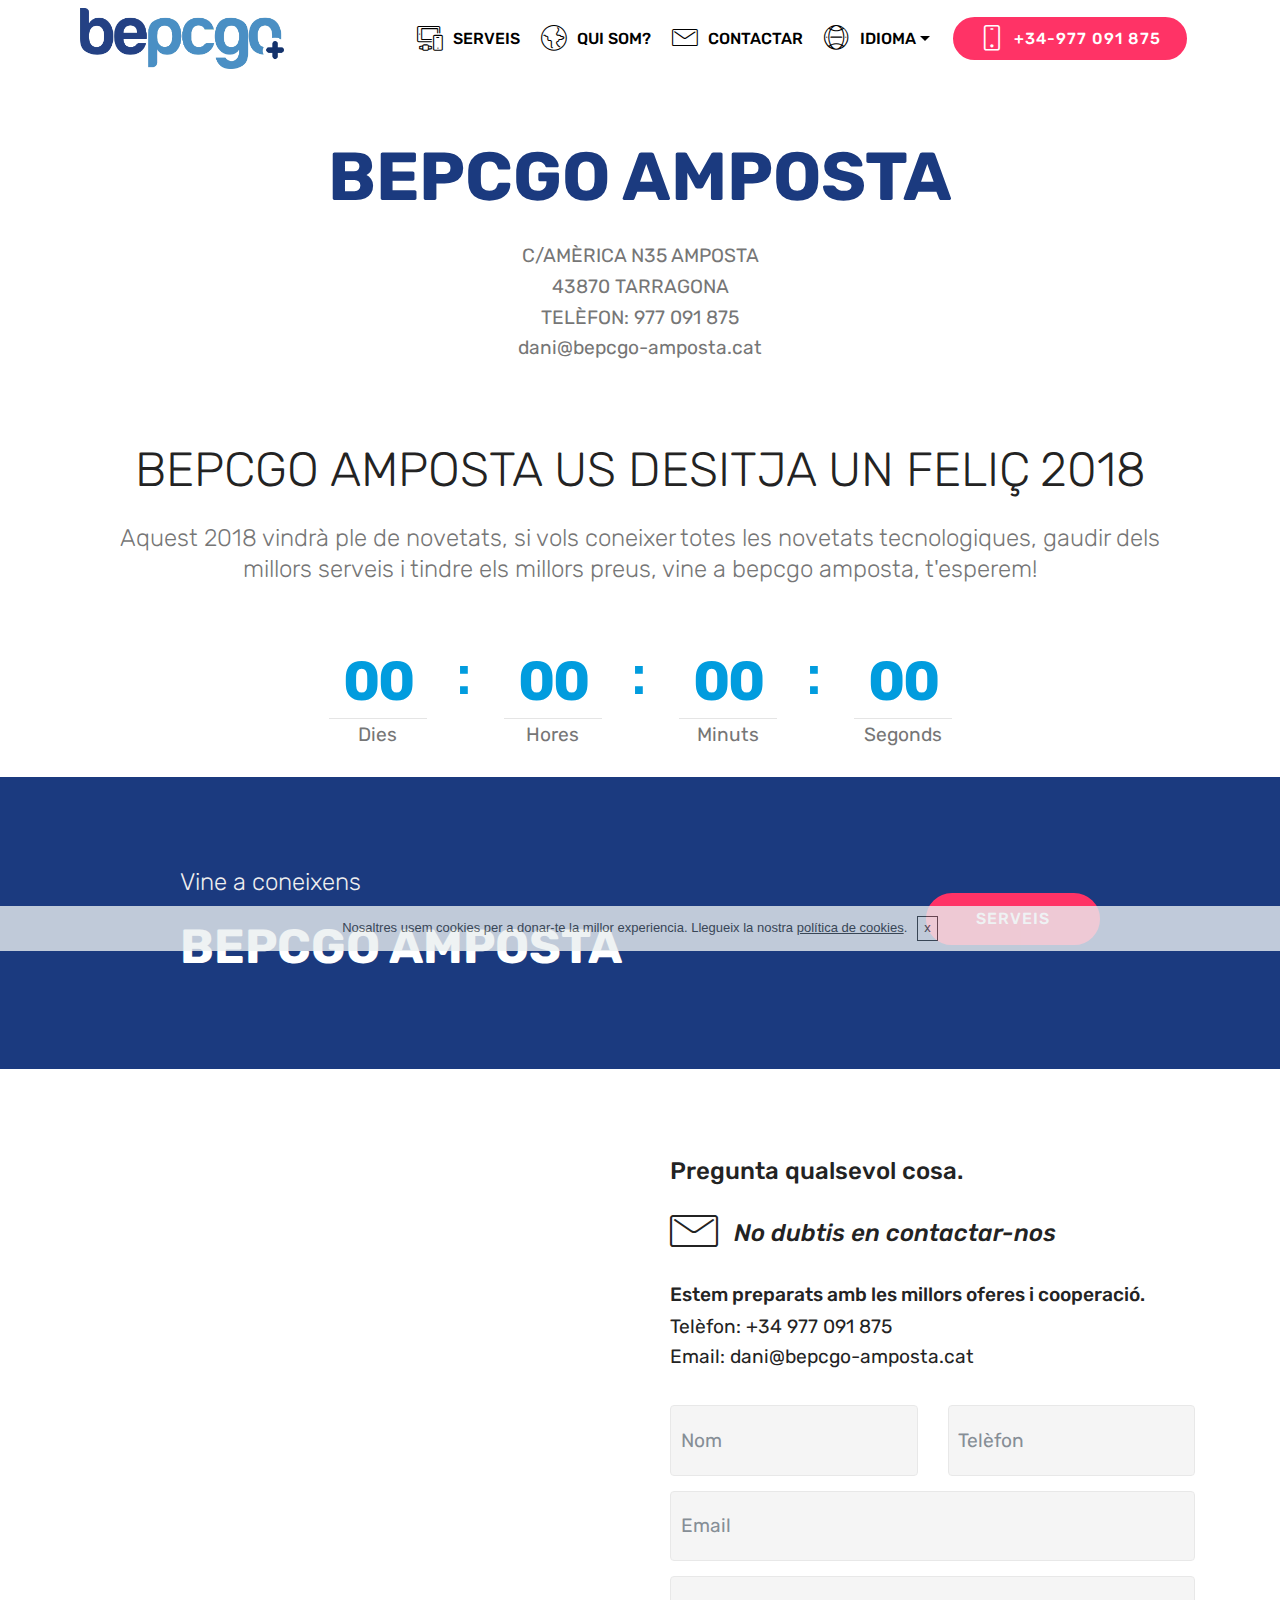
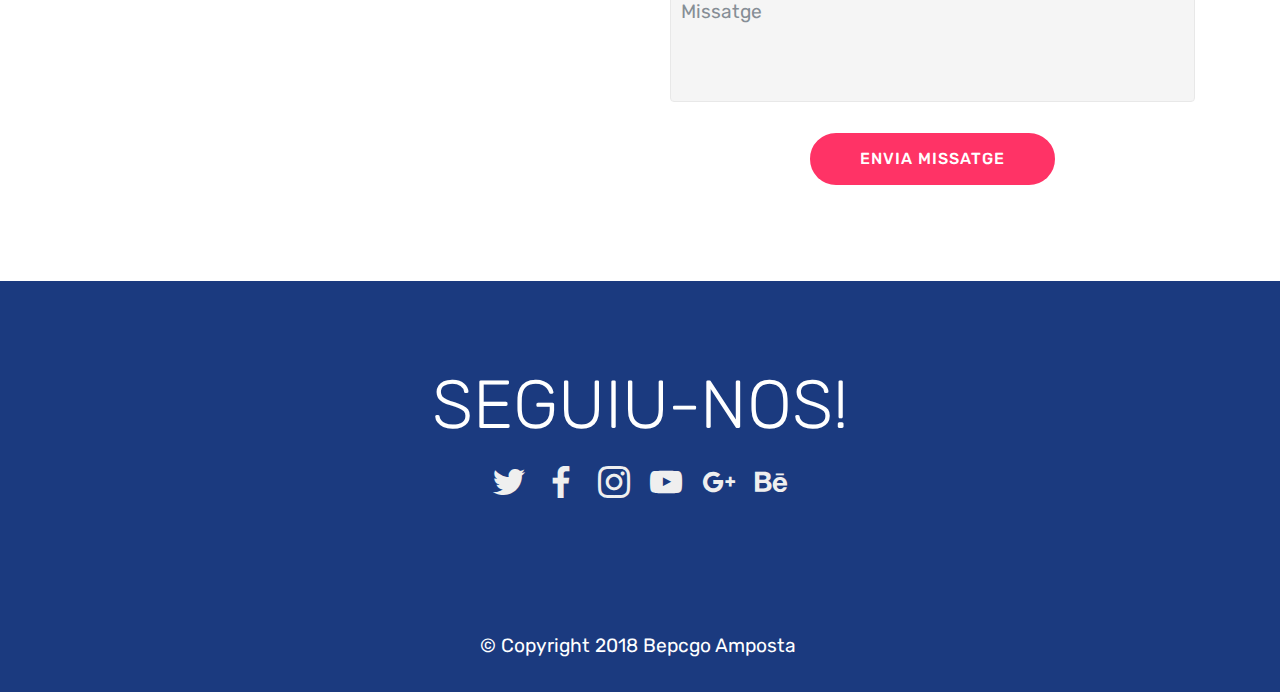
<file: index.html>
<!DOCTYPE html>
<html >
<head>
  <!-- Site made with Mobirise Website Builder v4.5.2, https://mobirise.com -->
  <meta charset="UTF-8">
  <meta http-equiv="X-UA-Compatible" content="IE=edge">
  <meta name="generator" content="Mobirise v4.5.2, mobirise.com">
  <meta name="viewport" content="width=device-width, initial-scale=1, minimum-scale=1">
  <link rel="shortcut icon" href="assets/images/logo3-3028x901.png" type="image/x-icon">
  <meta name="description" content="Pàgina web de la botiga d'informàtica BEPCGO AMPOSTA">
  <title>Inici</title>
  <link rel="stylesheet" href="assets/web/assets/mobirise-icons-bold/mobirise-icons-bold.css">
  <link rel="stylesheet" href="assets/web/assets/mobirise-icons/mobirise-icons.css">
  <link rel="stylesheet" href="assets/tether/tether.min.css">
  <link rel="stylesheet" href="assets/soundcloud-plugin/style.css">
  <link rel="stylesheet" href="assets/bootstrap/css/bootstrap.min.css">
  <link rel="stylesheet" href="assets/bootstrap/css/bootstrap-grid.min.css">
  <link rel="stylesheet" href="assets/bootstrap/css/bootstrap-reboot.min.css">
  <link rel="stylesheet" href="assets/dropdown/css/style.css">
  <link rel="stylesheet" href="assets/socicon/css/styles.css">
  <link rel="stylesheet" href="assets/theme/css/style.css">
  <link rel="stylesheet" href="assets/mobirise/css/mbr-additional.css" type="text/css">
  
  
  
</head>
<body>

<!-- Google Analytics -->
UA-111432692-1
<!-- /Google Analytics -->


<section class="menu cid-qEeW9AvnGe" once="menu" id="menu2-1" data-rv-view="470">

    

    <nav class="navbar navbar-expand beta-menu navbar-dropdown align-items-center navbar-fixed-top navbar-toggleable-sm">
        <button class="navbar-toggler navbar-toggler-right" type="button" data-toggle="collapse" data-target="#navbarSupportedContent" aria-controls="navbarSupportedContent" aria-expanded="false" aria-label="Toggle navigation">
            <div class="hamburger">
                <span></span>
                <span></span>
                <span></span>
                <span></span>
            </div>
        </button>
        <div class="menu-logo">
            <div class="navbar-brand">
                <span class="navbar-logo">
                    <a href="index.html">
                        <img src="assets/images/logo3-3028x901.png" alt="Mobirise" title="" media-simple="true" style="height: 3.8rem;">
                    </a>
                </span>
                
            </div>
        </div>
        <div class="collapse navbar-collapse" id="navbarSupportedContent">
            <ul class="navbar-nav nav-dropdown" data-app-modern-menu="true"><li class="nav-item"><a class="nav-link link text-black display-4" href="page2.html"></a></li><li class="nav-item"><a class="nav-link link text-black display-4" href="page2.html"><span class="mbri-devices mbr-iconfont mbr-iconfont-btn"></span>SERVEIS</a></li><li class="nav-item"><a class="nav-link link text-black display-4" href="page1.html"><span class="mbri-globe mbr-iconfont mbr-iconfont-btn"></span>QUI SOM?</a></li><li class="nav-item">
                    <a class="nav-link link text-black display-4" href="page2.html"><span class="mbri-letter mbr-iconfont mbr-iconfont-btn"></span>CONTACTAR</a>
                </li><li class="nav-item dropdown open"><a class="nav-link link text-black dropdown-toggle display-4" href="page2.html" data-toggle="dropdown-submenu" aria-expanded="true"><span class="mbri-globe-2 mbr-iconfont mbr-iconfont-btn"></span>IDIOMA</a><div class="dropdown-menu"><a class="text-black dropdown-item display-4" href="page2.html" aria-expanded="true">ESPANYOL</a><a class="text-black dropdown-item display-4" href="page2.html" aria-expanded="false">CATALÀ</a><a class="text-black dropdown-item display-4" href="page2.html" aria-expanded="true">INGLÈS</a><a class="text-black dropdown-item display-4" href="page2.html" aria-expanded="true">FRANCÈS</a><a class="text-black dropdown-item display-4" href="page2.html" aria-expanded="true">ITALIÀ</a><a class="text-black dropdown-item display-4" href="page2.html" aria-expanded="true">ALEMÀ</a></div></li></ul>
            <div class="navbar-buttons mbr-section-btn"><a class="btn btn-sm btn-primary display-4" href="tel:+1-234-567-8901"><span class="mbrib-mobile2 mbr-iconfont mbr-iconfont-btn"></span>
                    
                    +34-977 091 875</a></div>
        </div>
    </nav>
</section>

<section class="engine"><a href="https://mobirise.co/b">web site creator</a></section><section class="header1 cid-qEfKtnjmjY" id="header1-n" data-rv-view="461">

    

    

    <div class="container">
        <div class="row justify-content-md-center">
            <div class="mbr-white col-md-10">
                <h1 class="mbr-section-title align-center mbr-bold pb-3 mbr-fonts-style display-1"><br>BEPCGO AMPOSTA</h1>
                
                <p class="mbr-text align-center pb-3 mbr-fonts-style display-7">C/AMÈRICA N35 AMPOSTA<br>43870 TARRAGONA<br>TELÈFON: 977 091 875<br>dani@bepcgo-amposta.cat</p>
                
            </div>
        </div>
    </div>

</section>

<section class="countdown1 cid-qEgWb8nNBZ" id="countdown1-v" data-rv-view="464">
    
    
    
    <div class="container ">
        <h2 class="mbr-section-title pb-3 align-center mbr-fonts-style display-2">BEPCGO AMPOSTA US DESITJA UN FELIÇ<strong> </strong>2018</h2>
        <h3 class="mbr-section-subtitle align-center mbr-fonts-style display-5">Aquest 2018 vindrà ple de novetats, si vols coneixer totes les novetats tecnologiques, gaudir dels millors serveis i tindre els millors preus, vine a bepcgo amposta, t'esperem!</h3>
        
    </div>
    <div class="container countdown-cont align-center">
        <div class="daysCountdown" title="Dies"></div>
        <div class="hoursCountdown" title="Hores"></div> 
        <div class="minutesCountdown" title="Minuts"></div> 
        <div class="secondsCountdown" title="Segonds"></div>
        <div class="countdown pt-5 mt-2" data-due-date="2018/01/01"> 
        </div>
    </div>
</section>

<section class="mbr-section info1 cid-qEmNuvnUKp" id="info1-18" data-rv-view="467">

    

    
    <div class="container">
        <div class="row justify-content-center content-row">
            <div class="media-container-column title col-12 col-lg-7 col-md-6">
                <h3 class="mbr-section-subtitle align-left mbr-light pb-3 mbr-fonts-style display-5">Vine a coneixens</h3>
                <h2 class="align-left mbr-bold mbr-fonts-style display-2">BEPCGO AMPOSTA</h2>
            </div>
            <div class="media-container-column col-12 col-lg-3 col-md-4">
                <div class="mbr-section-btn align-right py-4"><a class="btn btn-primary display-4" href="page2.html">SERVEIS</a></div>
            </div>
        </div>
    </div>
</section>

<section class="mbr-section form4 cid-qEeYyQ6qho" id="form4-9" data-rv-view="472">

    

    
    <div class="container">
        <div class="row">
            <div class="col-md-6">
                <div class="google-map"><iframe frameborder="0" style="border:0" src="https://www.google.com/maps/embed/v1/place?key=AIzaSyA0Dx_boXQiwvdz8sJHoYeZNVTdoWONYkU&amp;q=place_id:ChIJL64TJ3H-oBIRWUCvb3CvNaU" allowfullscreen=""></iframe></div>
            </div>
            <div class="col-md-6">
                <h2 class="pb-3 align-left mbr-fonts-style display-5">Pregunta qualsevol cosa.</h2>
                <div>
                    <div class="icon-block pb-3">
                        <span class="icon-block__icon">
                            <a href="mailto:dani@bepcgo-amposta.cat"><span class="mbr-iconfont mbri-letter" style="color: rgb(35, 35, 35);" media-simple="true"></span></a>
                        </span>
                        <h4 class="icon-block__title align-left mbr-fonts-style display-5">No dubtis en contactar-nos</h4>
                    </div>
                    <div class="icon-contacts pb-3">
                        <h5 class="align-left mbr-fonts-style display-7">Estem preparats amb les millors oferes i cooperació.</h5>
                        <p class="mbr-text align-left mbr-fonts-style display-7">Telèfon: +34 977 091 875<br>Email: dani@bepcgo-amposta.cat</p>
                    </div>
                </div>
                <div data-form-type="formoid">
                    <div data-form-alert="" hidden="">Gracies per omplir el formulari!</div>
                    <form class="block mbr-form" action="https://mobirise.com/" method="post" data-form-title="Mobirise Form"><input type="hidden" data-form-email="true" value="HK4FLyyw8OXW7WwXTB6iVE3FQKdNVpv+gaj9owJJsffwHxYA/vspb7xNgb/shlWwpjO7b8GDhLUmnny6nmxugbczjG0DA5x1qnoD5OhAWg33GKZf3LMSBYTDqBtAQVPd">
                        <div class="row">
                            <div class="col-md-6 multi-horizontal" data-for="name">
                                <input type="text" class="form-control input" name="name" data-form-field="Name" placeholder="Nom" required="" id="name-form4-9">
                            </div>
                            <div class="col-md-6 multi-horizontal" data-for="phone">
                                <input type="text" class="form-control input" name="phone" data-form-field="Phone" placeholder="Telèfon" required="" id="phone-form4-9">
                            </div>
                            <div class="col-md-12" data-for="email">
                                <input type="text" class="form-control input" name="email" data-form-field="Email" placeholder="Email" required="" id="email-form4-9">
                            </div>
                            <div class="col-md-12" data-for="message">
                                <textarea class="form-control input" name="message" rows="3" data-form-field="Message" placeholder="Missatge" style="resize:none" id="message-form4-9"></textarea>
                            </div>
                            <div class="input-group-btn col-md-12" style="margin-top: 10px;"><button href="" type="submit" class="btn btn-form btn-secondary display-4">ENVIA MISSATGE</button></div>
                        </div>
                    </form>
                </div>
            </div>
        </div>
    </div>
</section>

<section class="cid-qEmHduTSuL" id="social-buttons2-16" data-rv-view="475">

    

    

    <div class="container">
        <div class="media-container-row">
            <div class="col-md-8 align-center">
                <h2 class="pb-3 mbr-fonts-style display-1">SEGUIU-NOS!</h2>
                <div class="social-list pl-0 mb-0">
                    <a href="https://twitter.com/mobirise" target="_blank">
                        <span class="px-2 socicon-twitter socicon mbr-iconfont mbr-iconfont-social" media-simple="true"></span>
                    </a>
                    <a href="https://www.facebook.com/pages/Mobirise/1616226671953247" target="_blank">
                        <span class="px-2 socicon-facebook socicon mbr-iconfont mbr-iconfont-social" media-simple="true"></span>
                    </a>
                    <a href="https://instagram.com/mobirise" target="_blank">
                        <span class="px-2 socicon-instagram socicon mbr-iconfont mbr-iconfont-social" media-simple="true"></span>
                    </a>
                    <a href="https://www.youtube.com/c/mobirise" target="_blank">
                        <span class="px-2 socicon-youtube socicon mbr-iconfont mbr-iconfont-social" media-simple="true"></span>
                    </a>
                    <a href="https://plus.google.com/u/0/+Mobirise" target="_blank">
                        <span class="px-2 socicon-googleplus socicon mbr-iconfont mbr-iconfont-social" media-simple="true"></span>
                    </a>
                    <a href="https://www.behance.net/Mobirise" target="_blank">
                        <span class="px-2 socicon-behance socicon mbr-iconfont mbr-iconfont-social" media-simple="true"></span>
                    </a>
                </div>
            </div>
        </div>
    </div>
</section>

<section once="" class="cid-qEf2a5tpDU" id="footer6-a" data-rv-view="478">

    

    

    <div class="container">
        <div class="media-container-row align-center mbr-white">
            <div class="col-12">
                <p class="mbr-text mb-0 mbr-fonts-style display-7">© Copyright 2018 Bepcgo Amposta&nbsp;</p>
            </div>
        </div>
    </div>
</section>


  <script src="assets/web/assets/jquery/jquery.min.js"></script>
  <script src="assets/popper/popper.min.js"></script>
  <script src="assets/tether/tether.min.js"></script>
  <script src="assets/bootstrap/js/bootstrap.min.js"></script>
  <script src="assets/cookies-alert-plugin/cookies-alert-core.js"></script>
  <script src="assets/cookies-alert-plugin/cookies-alert-script.js"></script>
  <script src="assets/smoothscroll/smooth-scroll.js"></script>
  <script src="assets/dropdown/js/script.min.js"></script>
  <script src="assets/touchswipe/jquery.touch-swipe.min.js"></script>
  <script src="assets/sociallikes/social-likes.js"></script>
  <script src="assets/countdown/jquery.countdown.min.js"></script>
  <script src="assets/theme/js/script.js"></script>
  <script src="assets/formoid/formoid.min.js"></script>
  
  
<input name="cookieData" type="hidden" data-cookie-text="Nosaltres usem cookies per a donar-te la millor experiencia. Llegueix la nostra <a href='privacy.html'>política de cookies</a>.">
  </body>
</html>
</file>
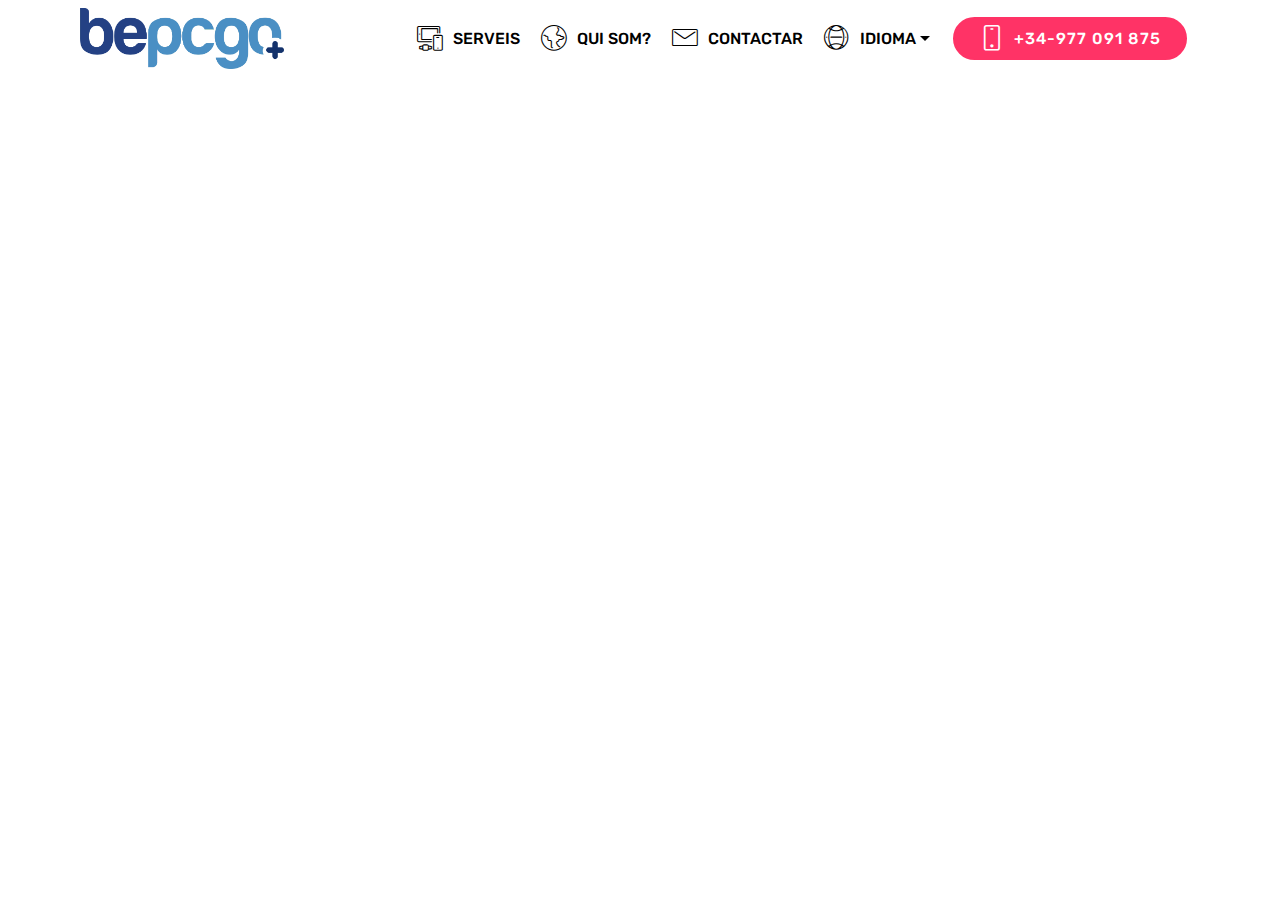
<file: page1.html>
<!DOCTYPE html>
<html >
<head>
  <!-- Site made with Mobirise Website Builder v4.5.2, https://mobirise.com -->
  <meta charset="UTF-8">
  <meta http-equiv="X-UA-Compatible" content="IE=edge">
  <meta name="generator" content="Mobirise v4.5.2, mobirise.com">
  <meta name="viewport" content="width=device-width, initial-scale=1, minimum-scale=1">
  <link rel="shortcut icon" href="assets/images/logo3-3028x901.png" type="image/x-icon">
  <meta name="description" content="Site Creator Description">
  <title>Qui som?</title>
  <link rel="stylesheet" href="assets/web/assets/mobirise-icons-bold/mobirise-icons-bold.css">
  <link rel="stylesheet" href="assets/web/assets/mobirise-icons/mobirise-icons.css">
  <link rel="stylesheet" href="assets/tether/tether.min.css">
  <link rel="stylesheet" href="assets/bootstrap/css/bootstrap.min.css">
  <link rel="stylesheet" href="assets/bootstrap/css/bootstrap-grid.min.css">
  <link rel="stylesheet" href="assets/bootstrap/css/bootstrap-reboot.min.css">
  <link rel="stylesheet" href="assets/soundcloud-plugin/style.css">
  <link rel="stylesheet" href="assets/dropdown/css/style.css">
  <link rel="stylesheet" href="assets/theme/css/style.css">
  <link rel="stylesheet" href="assets/mobirise/css/mbr-additional.css" type="text/css">
  
  
  
</head>
<body>

<!-- Google Analytics -->
UA-111432692-1
<!-- /Google Analytics -->


<section class="menu cid-qEeW9AvnGe" once="menu" id="menu2-2" data-rv-view="481">

    

    <nav class="navbar navbar-expand beta-menu navbar-dropdown align-items-center navbar-fixed-top navbar-toggleable-sm">
        <button class="navbar-toggler navbar-toggler-right" type="button" data-toggle="collapse" data-target="#navbarSupportedContent" aria-controls="navbarSupportedContent" aria-expanded="false" aria-label="Toggle navigation">
            <div class="hamburger">
                <span></span>
                <span></span>
                <span></span>
                <span></span>
            </div>
        </button>
        <div class="menu-logo">
            <div class="navbar-brand">
                <span class="navbar-logo">
                    <a href="index.html">
                        <img src="assets/images/logo3-3028x901.png" alt="Mobirise" title="" media-simple="true" style="height: 3.8rem;">
                    </a>
                </span>
                
            </div>
        </div>
        <div class="collapse navbar-collapse" id="navbarSupportedContent">
            <ul class="navbar-nav nav-dropdown" data-app-modern-menu="true"><li class="nav-item"><a class="nav-link link text-black display-4" href="page2.html"></a></li><li class="nav-item"><a class="nav-link link text-black display-4" href="page2.html"><span class="mbri-devices mbr-iconfont mbr-iconfont-btn"></span>SERVEIS</a></li><li class="nav-item"><a class="nav-link link text-black display-4" href="page1.html"><span class="mbri-globe mbr-iconfont mbr-iconfont-btn"></span>QUI SOM?</a></li><li class="nav-item">
                    <a class="nav-link link text-black display-4" href="page2.html"><span class="mbri-letter mbr-iconfont mbr-iconfont-btn"></span>CONTACTAR</a>
                </li><li class="nav-item dropdown open"><a class="nav-link link text-black dropdown-toggle display-4" href="page2.html" data-toggle="dropdown-submenu" aria-expanded="true"><span class="mbri-globe-2 mbr-iconfont mbr-iconfont-btn"></span>IDIOMA</a><div class="dropdown-menu"><a class="text-black dropdown-item display-4" href="page2.html" aria-expanded="true">ESPANYOL</a><a class="text-black dropdown-item display-4" href="page2.html" aria-expanded="false">CATALÀ</a><a class="text-black dropdown-item display-4" href="page2.html" aria-expanded="true">INGLÈS</a><a class="text-black dropdown-item display-4" href="page2.html" aria-expanded="true">FRANCÈS</a><a class="text-black dropdown-item display-4" href="page2.html" aria-expanded="true">ITALIÀ</a><a class="text-black dropdown-item display-4" href="page2.html" aria-expanded="true">ALEMÀ</a></div></li></ul>
            <div class="navbar-buttons mbr-section-btn"><a class="btn btn-sm btn-primary display-4" href="tel:+1-234-567-8901"><span class="mbrib-mobile2 mbr-iconfont mbr-iconfont-btn"></span>
                    
                    +34-977 091 875</a></div>
        </div>
    </nav>
</section>


  <section class="engine"><a href="https://mobirise.co/q">bootstrap slideshow</a></section><script src="assets/web/assets/jquery/jquery.min.js"></script>
  <script src="assets/tether/tether.min.js"></script>
  <script src="assets/popper/popper.min.js"></script>
  <script src="assets/bootstrap/js/bootstrap.min.js"></script>
  <script src="assets/smoothscroll/smooth-scroll.js"></script>
  <script src="assets/cookies-alert-plugin/cookies-alert-core.js"></script>
  <script src="assets/cookies-alert-plugin/cookies-alert-script.js"></script>
  <script src="assets/dropdown/js/script.min.js"></script>
  <script src="assets/touchswipe/jquery.touch-swipe.min.js"></script>
  <script src="assets/theme/js/script.js"></script>
  
  
<input name="cookieData" type="hidden" data-cookie-text="Nosaltres usem cookies per a donar-te la millor experiencia. Llegueix la nostra <a href='privacy.html'>política de cookies</a>.">
  </body>
</html>
</file>
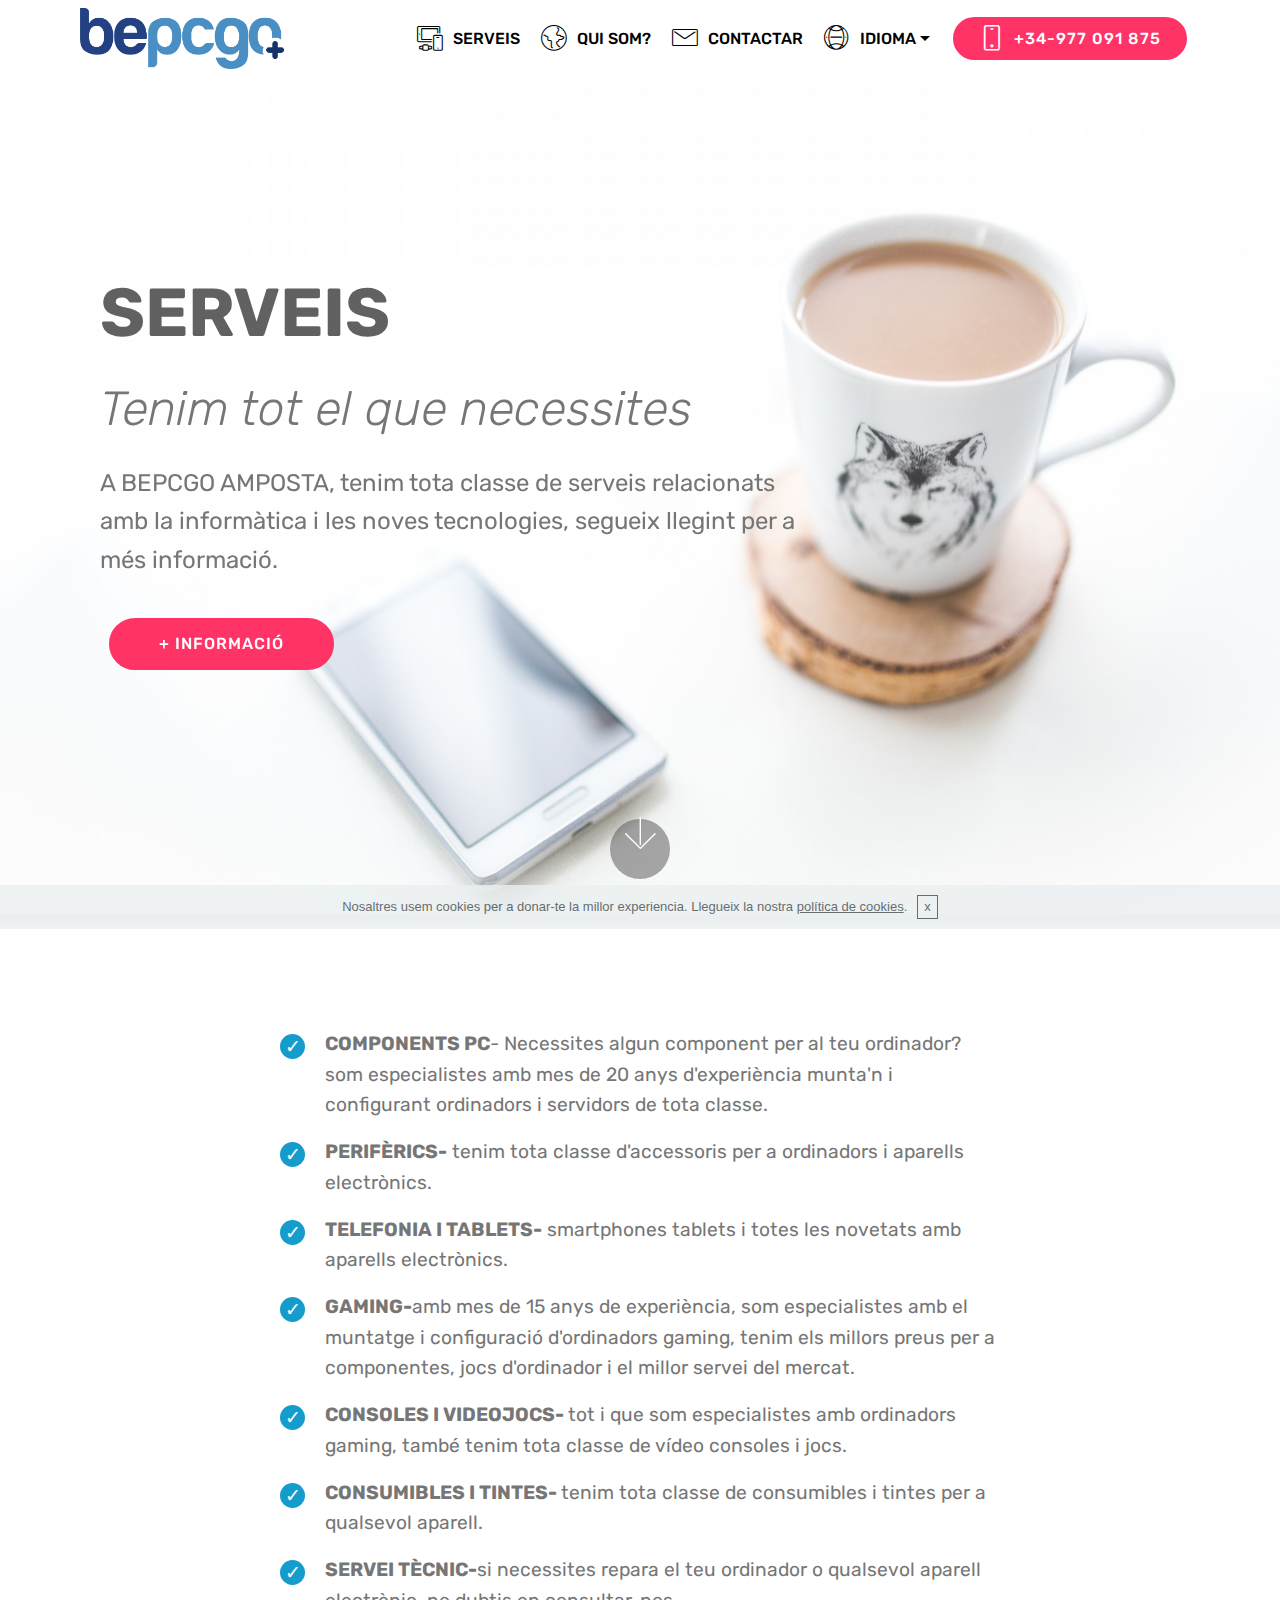
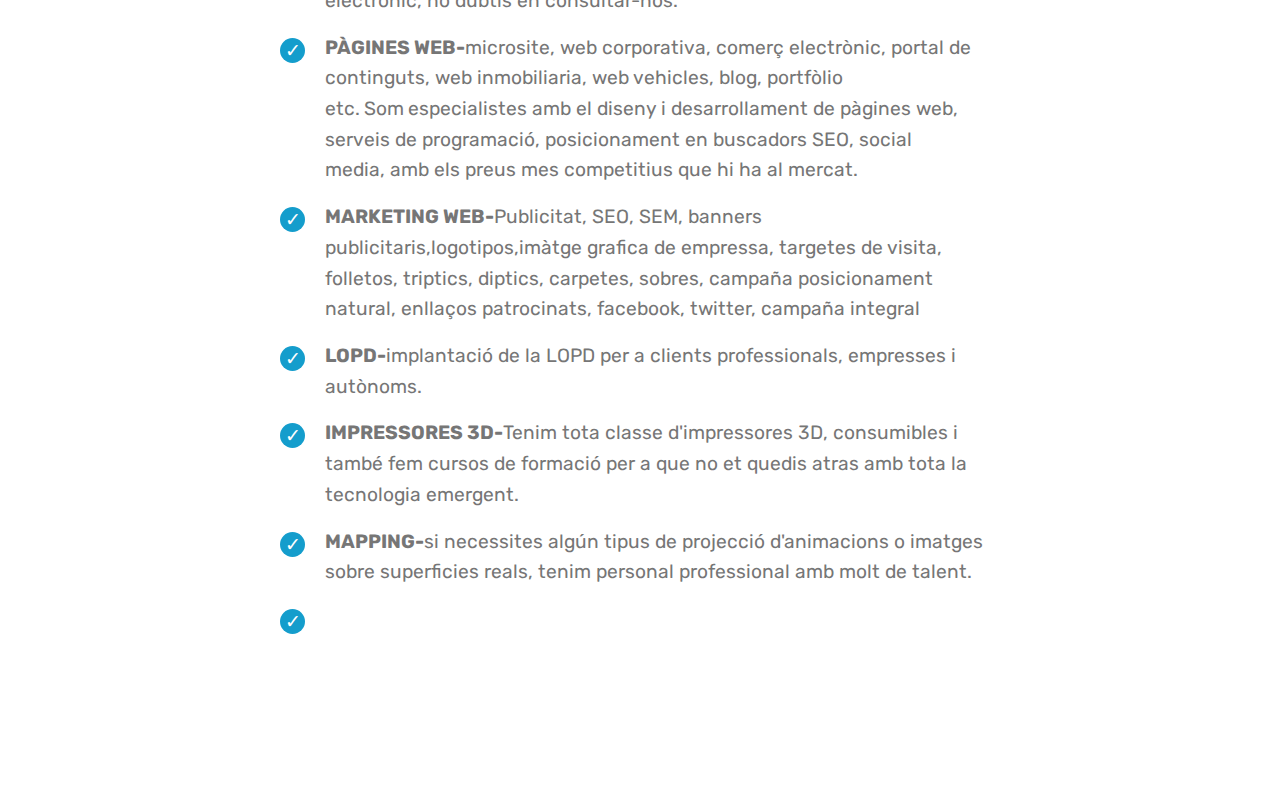
<file: page2.html>
<!DOCTYPE html>
<html >
<head>
  <!-- Site made with Mobirise Website Builder v4.5.2, https://mobirise.com -->
  <meta charset="UTF-8">
  <meta http-equiv="X-UA-Compatible" content="IE=edge">
  <meta name="generator" content="Mobirise v4.5.2, mobirise.com">
  <meta name="viewport" content="width=device-width, initial-scale=1, minimum-scale=1">
  <link rel="shortcut icon" href="assets/images/logo3-3028x901.png" type="image/x-icon">
  <meta name="description" content="Site Builder Description">
  <title>Serveis</title>
  <link rel="stylesheet" href="assets/web/assets/mobirise-icons-bold/mobirise-icons-bold.css">
  <link rel="stylesheet" href="assets/web/assets/mobirise-icons/mobirise-icons.css">
  <link rel="stylesheet" href="assets/tether/tether.min.css">
  <link rel="stylesheet" href="assets/bootstrap/css/bootstrap.min.css">
  <link rel="stylesheet" href="assets/bootstrap/css/bootstrap-grid.min.css">
  <link rel="stylesheet" href="assets/bootstrap/css/bootstrap-reboot.min.css">
  <link rel="stylesheet" href="assets/soundcloud-plugin/style.css">
  <link rel="stylesheet" href="assets/dropdown/css/style.css">
  <link rel="stylesheet" href="assets/theme/css/style.css">
  <link rel="stylesheet" href="assets/mobirise/css/mbr-additional.css" type="text/css">
  
  
  
</head>
<body>

<!-- Google Analytics -->
UA-111432692-1
<!-- /Google Analytics -->


<section class="menu cid-qEeW9AvnGe" once="menu" id="menu2-3" data-rv-view="483">

    

    <nav class="navbar navbar-expand beta-menu navbar-dropdown align-items-center navbar-fixed-top navbar-toggleable-sm">
        <button class="navbar-toggler navbar-toggler-right" type="button" data-toggle="collapse" data-target="#navbarSupportedContent" aria-controls="navbarSupportedContent" aria-expanded="false" aria-label="Toggle navigation">
            <div class="hamburger">
                <span></span>
                <span></span>
                <span></span>
                <span></span>
            </div>
        </button>
        <div class="menu-logo">
            <div class="navbar-brand">
                <span class="navbar-logo">
                    <a href="index.html">
                        <img src="assets/images/logo3-3028x901.png" alt="Mobirise" title="" media-simple="true" style="height: 3.8rem;">
                    </a>
                </span>
                
            </div>
        </div>
        <div class="collapse navbar-collapse" id="navbarSupportedContent">
            <ul class="navbar-nav nav-dropdown" data-app-modern-menu="true"><li class="nav-item"><a class="nav-link link text-black display-4" href="page2.html"></a></li><li class="nav-item"><a class="nav-link link text-black display-4" href="page2.html"><span class="mbri-devices mbr-iconfont mbr-iconfont-btn"></span>SERVEIS</a></li><li class="nav-item"><a class="nav-link link text-black display-4" href="page1.html"><span class="mbri-globe mbr-iconfont mbr-iconfont-btn"></span>QUI SOM?</a></li><li class="nav-item">
                    <a class="nav-link link text-black display-4" href="page2.html"><span class="mbri-letter mbr-iconfont mbr-iconfont-btn"></span>CONTACTAR</a>
                </li><li class="nav-item dropdown open"><a class="nav-link link text-black dropdown-toggle display-4" href="page2.html" data-toggle="dropdown-submenu" aria-expanded="true"><span class="mbri-globe-2 mbr-iconfont mbr-iconfont-btn"></span>IDIOMA</a><div class="dropdown-menu"><a class="text-black dropdown-item display-4" href="page2.html" aria-expanded="true">ESPANYOL</a><a class="text-black dropdown-item display-4" href="page2.html" aria-expanded="false">CATALÀ</a><a class="text-black dropdown-item display-4" href="page2.html" aria-expanded="true">INGLÈS</a><a class="text-black dropdown-item display-4" href="page2.html" aria-expanded="true">FRANCÈS</a><a class="text-black dropdown-item display-4" href="page2.html" aria-expanded="true">ITALIÀ</a><a class="text-black dropdown-item display-4" href="page2.html" aria-expanded="true">ALEMÀ</a></div></li></ul>
            <div class="navbar-buttons mbr-section-btn"><a class="btn btn-sm btn-primary display-4" href="tel:+1-234-567-8901"><span class="mbrib-mobile2 mbr-iconfont mbr-iconfont-btn"></span>
                    
                    +34-977 091 875</a></div>
        </div>
    </nav>
</section>

<section class="engine"><a href="https://mobirise.co/a">free web builder</a></section><section class="header9 cid-qEluZgALU1 mbr-fullscreen mbr-parallax-background" id="header9-14" data-rv-view="485">

    

    

    <div class="container">
        <div class="media-container-column mbr-white col-md-8">
            <h1 class="mbr-section-title align-left mbr-bold pb-3 mbr-fonts-style display-1">SERVEIS&nbsp;</h1>
            <h3 class="mbr-section-subtitle align-left mbr-light pb-3 mbr-fonts-style display-2">Tenim tot el que necessites</h3>
            <p class="mbr-text align-left pb-3 mbr-fonts-style display-5">A BEPCGO AMPOSTA, tenim tota classe de serveis relacionats amb la informàtica i les noves tecnologies, segueix llegint per a més informació.</p>
            <div class="mbr-section-btn align-left"><a class="btn btn-md btn-primary display-4" href="page2.html#content12-13">+ INFORMACIÓ</a></div>
        </div>
    </div>

    <div class="mbr-arrow hidden-sm-down" aria-hidden="true">
        <a href="#next">
            <i class="mbri-down mbr-iconfont"></i>
        </a>
    </div>
</section>

<section class="mbr-section article content12 cid-qEluVB2E8h" id="content12-13" data-rv-view="488">
     

    <div class="container">
        <div class="media-container-row">
            <div class="mbr-text counter-container col-12 col-md-8 mbr-fonts-style display-7">
                <ul>
                    <li><strong>COMPONENTS PC</strong>- Necessites algun component per al teu ordinador? som especialistes amb mes de 20 anys d'experiència munta'n i configurant ordinadors i servidors de tota classe.</li>
                    <li><strong>PERIFÈRICS-</strong>&nbsp;tenim tota classe d'accessoris per a ordinadors i aparells electrònics.</li>
                    <li><strong>TELEFONIA I TABLETS-</strong> smartphones tablets i totes les novetats amb aparells electrònics.</li><li><strong>GAMING-</strong>amb mes de 15 anys de experiència, som especialistes amb el muntatge i configuració d'ordinadors gaming, tenim els millors preus per a componentes, jocs d'ordinador i el millor servei del mercat. &nbsp;</li><li><strong>CONSOLES I VIDEOJOCS- </strong>tot i que som especialistes amb ordinadors gaming, també tenim tota classe de vídeo consoles i jocs.</li><li><strong>CONSUMIBLES I TINTES- </strong>tenim tota classe de consumibles i tintes per a qualsevol aparell.</li><li><strong>SERVEI TÈCNIC-</strong>si necessites repara el teu ordinador o qualsevol aparell electrònic, no dubtis en consultar-nos.</li><li><strong>PÀGINES WEB-</strong>microsite, web corporativa, comerç electrònic, portal de continguts, web inmobiliaria, web vehicles, blog, portfòlio etc.<strong>&nbsp;</strong>Som<strong>&nbsp;</strong>especialistes amb el diseny i desarrollament de pàgines web, serveis de programació, posicionament en buscadors SEO, social media,&nbsp;amb els preus mes competitius que hi ha al mercat.</li><li><strong>MARKETING WEB-</strong>Publicitat, SEO, SEM, banners publicitaris,logotipos,imàtge grafica de empressa, targetes de visita, folletos, triptics, diptics, carpetes, sobres, campaña posicionament natural, enllaços patrocinats, facebook, twitter, campaña integral</li><li><strong>LOPD-</strong>implantació de la LOPD per a clients professionals, empresses i autònoms.</li><li><strong>IMPRESSORES 3D-</strong>Tenim tota classe d'impressores 3D, consumibles i també fem cursos de formació per a que no et quedis atras amb tota la tecnologia emergent.</li><li><strong>MAPPING-</strong>si necessites algún tipus de projecció d'animacions o imatges sobre superficies reals, tenim personal professional amb molt de talent.</li><li><br></li></ul><p><br></p><ul>
                </ul>
            </div>
        </div>
    </div>
</section>


  <script src="assets/web/assets/jquery/jquery.min.js"></script>
  <script src="assets/tether/tether.min.js"></script>
  <script src="assets/popper/popper.min.js"></script>
  <script src="assets/bootstrap/js/bootstrap.min.js"></script>
  <script src="assets/smoothscroll/smooth-scroll.js"></script>
  <script src="assets/cookies-alert-plugin/cookies-alert-core.js"></script>
  <script src="assets/cookies-alert-plugin/cookies-alert-script.js"></script>
  <script src="assets/dropdown/js/script.min.js"></script>
  <script src="assets/touchswipe/jquery.touch-swipe.min.js"></script>
  <script src="assets/parallax/jarallax.min.js"></script>
  <script src="assets/theme/js/script.js"></script>
  
  
<input name="cookieData" type="hidden" data-cookie-text="Nosaltres usem cookies per a donar-te la millor experiencia. Llegueix la nostra <a href='privacy.html'>política de cookies</a>.">
  </body>
</html>
</file>
<file: assets/web/assets/mobirise-icons-bold/mobirise-icons-bold.css>
@font-face {
  font-family: 'mobirise-icons-bold';
  src:  url('mobirise-icons-bold.eot?m1l4yr');
  src:  url('mobirise-icons-bold.eot?m1l4yr#iefix') format('embedded-opentype'),
    url('mobirise-icons-bold.ttf?m1l4yr') format('truetype'),
    url('mobirise-icons-bold.woff?m1l4yr') format('woff'),
    url('mobirise-icons-bold.svg?m1l4yr#mobirise-icons-bold') format('svg');
  font-weight: normal;
  font-style: normal;
}

[class^="mbrib-"], [class*="mbrib-"] {
  /* use !important to prevent issues with browser extensions that change fonts */
  font-family: 'mobirise-icons-bold' !important;
  speak: none;
  font-style: normal;
  font-weight: normal;
  font-variant: normal;
  text-transform: none;
  line-height: 1;

  /* Better Font Rendering =========== */
  -webkit-font-smoothing: antialiased;
  -moz-osx-font-smoothing: grayscale;
}

.mbrib-add-submenu:before {
  content: "\e900";
}
.mbrib-alert:before {
  content: "\e901";
}
.mbrib-align-center:before {
  content: "\e902";
}
.mbrib-align-justify:before {
  content: "\e903";
}
.mbrib-align-left:before {
  content: "\e904";
}
.mbrib-align-right:before {
  content: "\e905";
}
.mbrib-android:before {
  content: "\e906";
}
.mbrib-apple:before {
  content: "\e907";
}
.mbrib-arrow-down:before {
  content: "\e908";
}
.mbrib-arrow-next:before {
  content: "\e909";
}
.mbrib-arrow-prev:before {
  content: "\e90a";
}
.mbrib-arrow-up:before {
  content: "\e90b";
}
.mbrib-bold:before {
  content: "\e90c";
}
.mbrib-bookmark:before {
  content: "\e90d";
}
.mbrib-bootstrap:before {
  content: "\e90e";
}
.mbrib-briefcase:before {
  content: "\e90f";
}
.mbrib-browse:before {
  content: "\e910";
}
.mbrib-bulleted-list:before {
  content: "\e911";
}
.mbrib-calendar:before {
  content: "\e912";
}
.mbrib-camera:before {
  content: "\e913";
}
.mbrib-cart-add:before {
  content: "\e914";
}
.mbrib-cart-full:before {
  content: "\e915";
}
.mbrib-cash:before {
  content: "\e916";
}
.mbrib-change-style:before {
  content: "\e917";
}
.mbrib-chat:before {
  content: "\e918";
}
.mbrib-clock:before {
  content: "\e919";
}
.mbrib-close:before {
  content: "\e91a";
}
.mbrib-cloud:before {
  content: "\e91b";
}
.mbrib-code:before {
  content: "\e91c";
}
.mbrib-contact-form:before {
  content: "\e91d";
}
.mbrib-credit-card:before {
  content: "\e91e";
}
.mbrib-cursor-click:before {
  content: "\e91f";
}
.mbrib-cust-feedback:before {
  content: "\e920";
}
.mbrib-database:before {
  content: "\e921";
}
.mbrib-delivery:before {
  content: "\e922";
}
.mbrib-desktop:before {
  content: "\e923";
}
.mbrib-devices:before {
  content: "\e924";
}
.mbrib-down:before {
  content: "\e925";
}
.mbrib-download:before {
  content: "\e926";
}
.mbrib-drag-n-drop:before {
  content: "\e927";
}
.mbrib-drag-n-drop2:before {
  content: "\e928";
}
.mbrib-edit:before {
  content: "\e929";
}
.mbrib-edit2:before {
  content: "\e92a";
}
.mbrib-error:before {
  content: "\e92b";
}
.mbrib-extension:before {
  content: "\e92c";
}
.mbrib-features:before {
  content: "\e92d";
}
.mbrib-file:before {
  content: "\e92e";
}
.mbrib-flag:before {
  content: "\e92f";
}
.mbrib-folder:before {
  content: "\e930";
}
.mbrib-gift:before {
  content: "\e931";
}
.mbrib-github:before {
  content: "\e932";
}
.mbrib-globe-2:before {
  content: "\e933";
}
.mbrib-globe:before {
  content: "\e934";
}
.mbrib-growing-chart:before {
  content: "\e935";
}
.mbrib-hearth:before {
  content: "\e936";
}
.mbrib-help:before {
  content: "\e937";
}
.mbrib-home:before {
  content: "\e938";
}
.mbrib-hot-cup:before {
  content: "\e939";
}
.mbrib-idea:before {
  content: "\e93a";
}
.mbrib-image-gallery:before {
  content: "\e93b";
}
.mbrib-image-slider:before {
  content: "\e93c";
}
.mbrib-info:before {
  content: "\e93d";
}
.mbrib-italic:before {
  content: "\e93e";
}
.mbrib-key:before {
  content: "\e93f";
}
.mbrib-laptop:before {
  content: "\e940";
}
.mbrib-layers:before {
  content: "\e941";
}
.mbrib-left-right:before {
  content: "\e942";
}
.mbrib-left:before {
  content: "\e943";
}
.mbrib-letter:before {
  content: "\e944";
}
.mbrib-like:before {
  content: "\e945";
}
.mbrib-link:before {
  content: "\e946";
}
.mbrib-lock:before {
  content: "\e947";
}
.mbrib-login:before {
  content: "\e948";
}
.mbrib-logout:before {
  content: "\e949";
}
.mbrib-magic-stick:before {
  content: "\e94a";
}
.mbrib-map-pin:before {
  content: "\e94b";
}
.mbrib-menu:before {
  content: "\e94c";
}
.mbrib-mobile:before {
  content: "\e94d";
}
.mbrib-mobile2:before {
  content: "\e94e";
}
.mbrib-mobirise:before {
  content: "\e94f";
}
.mbrib-more-horizontal:before {
  content: "\e950";
}
.mbrib-more-vertical:before {
  content: "\e951";
}
.mbrib-music:before {
  content: "\e952";
}
.mbrib-new-file:before {
  content: "\e953";
}
.mbrib-numbered-list:before {
  content: "\e954";
}
.mbrib-opened-folder:before {
  content: "\e955";
}
.mbrib-pages:before {
  content: "\e956";
}
.mbrib-paper-plane:before {
  content: "\e957";
}
.mbrib-paperclip:before {
  content: "\e958";
}
.mbrib-photo:before {
  content: "\e959";
}
.mbrib-photos:before {
  content: "\e95a";
}
.mbrib-pin:before {
  content: "\e95b";
}
.mbrib-play:before {
  content: "\e95c";
}
.mbrib-plus:before {
  content: "\e95d";
}
.mbrib-preview:before {
  content: "\e95e";
}
.mbrib-print:before {
  content: "\e95f";
}
.mbrib-protect:before {
  content: "\e960";
}
.mbrib-question:before {
  content: "\e961";
}
.mbrib-quote-left:before {
  content: "\e962";
}
.mbrib-quote-right:before {
  content: "\e963";
}
.mbrib-redo:before {
  content: "\e964";
}
.mbrib-refresh:before {
  content: "\e965";
}
.mbrib-responsive:before {
  content: "\e966";
}
.mbrib-right:before {
  content: "\e967";
}
.mbrib-rocket:before {
  content: "\e968";
}
.mbrib-sad-face:before {
  content: "\e969";
}
.mbrib-sale:before {
  content: "\e96a";
}
.mbrib-save:before {
  content: "\e96b";
}
.mbrib-search:before {
  content: "\e96c";
}
.mbrib-setting:before {
  content: "\e96d";
}
.mbrib-setting2:before {
  content: "\e96e";
}
.mbrib-setting3:before {
  content: "\e96f";
}
.mbrib-share:before {
  content: "\e970";
}
.mbrib-shopping-bag:before {
  content: "\e971";
}
.mbrib-shopping-basket:before {
  content: "\e972";
}
.mbrib-shopping-cart:before {
  content: "\e973";
}
.mbrib-sites:before {
  content: "\e974";
}
.mbrib-smile-face:before {
  content: "\e975";
}
.mbrib-speed:before {
  content: "\e976";
}
.mbrib-star:before {
  content: "\e977";
}
.mbrib-success:before {
  content: "\e978";
}
.mbrib-sun:before {
  content: "\e979";
}
.mbrib-sun2:before {
  content: "\e97a";
}
.mbrib-tablet-vertical:before {
  content: "\e97b";
}
.mbrib-tablet:before {
  content: "\e97c";
}
.mbrib-target:before {
  content: "\e97d";
}
.mbrib-timer:before {
  content: "\e97e";
}
.mbrib-to-ftp:before {
  content: "\e97f";
}
.mbrib-to-local-drive:before {
  content: "\e980";
}
.mbrib-touch-swipe:before {
  content: "\e981";
}
.mbrib-touch:before {
  content: "\e982";
}
.mbrib-trash:before {
  content: "\e983";
}
.mbrib-underline:before {
  content: "\e984";
}
.mbrib-undo:before {
  content: "\e985";
}
.mbrib-unlink:before {
  content: "\e986";
}
.mbrib-unlock:before {
  content: "\e987";
}
.mbrib-up-down:before {
  content: "\e988";
}
.mbrib-up:before {
  content: "\e989";
}
.mbrib-update:before {
  content: "\e98a";
}
.mbrib-upload:before {
  content: "\e98b";
}
.mbrib-user:before {
  content: "\e98c";
}
.mbrib-user2:before {
  content: "\e98d";
}
.mbrib-users:before {
  content: "\e98e";
}
.mbrib-video-play:before {
  content: "\e98f";
}
.mbrib-video:before {
  content: "\e990";
}
.mbrib-watch:before {
  content: "\e991";
}
.mbrib-website-theme:before {
  content: "\e992";
}
.mbrib-wifi:before {
  content: "\e993";
}
.mbrib-windows:before {
  content: "\e994";
}
.mbrib-zoom-out:before {
  content: "\e995";
}
</file>
<file: assets/web/assets/mobirise-icons/mobirise-icons.css>
@font-face {
  font-family: 'MobiriseIcons';
  src:  url('mobirise-icons.eot?spat4u');
  src:  url('mobirise-icons.eot?spat4u#iefix') format('embedded-opentype'),
    url('mobirise-icons.ttf?spat4u') format('truetype'),
    url('mobirise-icons.woff?spat4u') format('woff'),
    url('mobirise-icons.svg?spat4u#MobiriseIcons') format('svg');
  font-weight: normal;
  font-style: normal;
}

[class^="mbri-"], [class*=" mbri-"] {
  /* use !important to prevent issues with browser extensions that change fonts */
  font-family: MobiriseIcons !important;
  speak: none;
  font-style: normal;
  font-weight: normal;
  font-variant: normal;
  text-transform: none;
  line-height: 1;

  /* Better Font Rendering =========== */
  -webkit-font-smoothing: antialiased;
  -moz-osx-font-smoothing: grayscale;
}

.mbri-add-submenu:before {
  content: "\e900";
}
.mbri-alert:before {
  content: "\e901";
}
.mbri-align-center:before {
  content: "\e902";
}
.mbri-align-justify:before {
  content: "\e903";
}
.mbri-align-left:before {
  content: "\e904";
}
.mbri-align-right:before {
  content: "\e905";
}
.mbri-android:before {
  content: "\e906";
}
.mbri-apple:before {
  content: "\e907";
}
.mbri-arrow-down:before {
  content: "\e908";
}
.mbri-arrow-next:before {
  content: "\e909";
}
.mbri-arrow-prev:before {
  content: "\e90a";
}
.mbri-arrow-up:before {
  content: "\e90b";
}
.mbri-bold:before {
  content: "\e90c";
}
.mbri-bookmark:before {
  content: "\e90d";
}
.mbri-bootstrap:before {
  content: "\e90e";
}
.mbri-briefcase:before {
  content: "\e90f";
}
.mbri-browse:before {
  content: "\e910";
}
.mbri-bulleted-list:before {
  content: "\e911";
}
.mbri-calendar:before {
  content: "\e912";
}
.mbri-camera:before {
  content: "\e913";
}
.mbri-cart-add:before {
  content: "\e914";
}
.mbri-cart-full:before {
  content: "\e915";
}
.mbri-cash:before {
  content: "\e916";
}
.mbri-change-style:before {
  content: "\e917";
}
.mbri-chat:before {
  content: "\e918";
}
.mbri-clock:before {
  content: "\e919";
}
.mbri-close:before {
  content: "\e91a";
}
.mbri-cloud:before {
  content: "\e91b";
}
.mbri-code:before {
  content: "\e91c";
}
.mbri-contact-form:before {
  content: "\e91d";
}
.mbri-credit-card:before {
  content: "\e91e";
}
.mbri-cursor-click:before {
  content: "\e91f";
}
.mbri-cust-feedback:before {
  content: "\e920";
}
.mbri-database:before {
  content: "\e921";
}
.mbri-delivery:before {
  content: "\e922";
}
.mbri-desktop:before {
  content: "\e923";
}
.mbri-devices:before {
  content: "\e924";
}
.mbri-down:before {
  content: "\e925";
}
.mbri-download:before {
  content: "\e989";
}
.mbri-drag-n-drop:before {
  content: "\e927";
}
.mbri-drag-n-drop2:before {
  content: "\e928";
}
.mbri-edit:before {
  content: "\e929";
}
.mbri-edit2:before {
  content: "\e92a";
}
.mbri-error:before {
  content: "\e92b";
}
.mbri-extension:before {
  content: "\e92c";
}
.mbri-features:before {
  content: "\e92d";
}
.mbri-file:before {
  content: "\e92e";
}
.mbri-flag:before {
  content: "\e92f";
}
.mbri-folder:before {
  content: "\e930";
}
.mbri-gift:before {
  content: "\e931";
}
.mbri-github:before {
  content: "\e932";
}
.mbri-globe:before {
  content: "\e933";
}
.mbri-globe-2:before {
  content: "\e934";
}
.mbri-growing-chart:before {
  content: "\e935";
}
.mbri-hearth:before {
  content: "\e936";
}
.mbri-help:before {
  content: "\e937";
}
.mbri-home:before {
  content: "\e938";
}
.mbri-hot-cup:before {
  content: "\e939";
}
.mbri-idea:before {
  content: "\e93a";
}
.mbri-image-gallery:before {
  content: "\e93b";
}
.mbri-image-slider:before {
  content: "\e93c";
}
.mbri-info:before {
  content: "\e93d";
}
.mbri-italic:before {
  content: "\e93e";
}
.mbri-key:before {
  content: "\e93f";
}
.mbri-laptop:before {
  content: "\e940";
}
.mbri-layers:before {
  content: "\e941";
}
.mbri-left-right:before {
  content: "\e942";
}
.mbri-left:before {
  content: "\e943";
}
.mbri-letter:before {
  content: "\e944";
}
.mbri-like:before {
  content: "\e945";
}
.mbri-link:before {
  content: "\e946";
}
.mbri-lock:before {
  content: "\e947";
}
.mbri-login:before {
  content: "\e948";
}
.mbri-logout:before {
  content: "\e949";
}
.mbri-magic-stick:before {
  content: "\e94a";
}
.mbri-map-pin:before {
  content: "\e94b";
}
.mbri-menu:before {
  content: "\e94c";
}
.mbri-mobile:before {
  content: "\e94d";
}
.mbri-mobile2:before {
  content: "\e94e";
}
.mbri-mobirise:before {
  content: "\e94f";
}
.mbri-more-horizontal:before {
  content: "\e950";
}
.mbri-more-vertical:before {
  content: "\e951";
}
.mbri-music:before {
  content: "\e952";
}
.mbri-new-file:before {
  content: "\e953";
}
.mbri-numbered-list:before {
  content: "\e954";
}
.mbri-opened-folder:before {
  content: "\e955";
}
.mbri-pages:before {
  content: "\e956";
}
.mbri-paper-plane:before {
  content: "\e957";
}
.mbri-paperclip:before {
  content: "\e958";
}
.mbri-photo:before {
  content: "\e959";
}
.mbri-photos:before {
  content: "\e95a";
}
.mbri-pin:before {
  content: "\e95b";
}
.mbri-play:before {
  content: "\e95c";
}
.mbri-plus:before {
  content: "\e95d";
}
.mbri-preview:before {
  content: "\e95e";
}
.mbri-print:before {
  content: "\e95f";
}
.mbri-protect:before {
  content: "\e960";
}
.mbri-question:before {
  content: "\e961";
}
.mbri-quote-left:before {
  content: "\e962";
}
.mbri-quote-right:before {
  content: "\e963";
}
.mbri-refresh:before {
  content: "\e964";
}
.mbri-responsive:before {
  content: "\e965";
}
.mbri-right:before {
  content: "\e966";
}
.mbri-rocket:before {
  content: "\e967";
}
.mbri-sad-face:before {
  content: "\e968";
}
.mbri-sale:before {
  content: "\e969";
}
.mbri-save:before {
  content: "\e96a";
}
.mbri-search:before {
  content: "\e96b";
}
.mbri-setting:before {
  content: "\e96c";
}
.mbri-setting2:before {
  content: "\e96d";
}
.mbri-setting3:before {
  content: "\e96e";
}
.mbri-share:before {
  content: "\e96f";
}
.mbri-shopping-bag:before {
  content: "\e970";
}
.mbri-shopping-basket:before {
  content: "\e971";
}
.mbri-shopping-cart:before {
  content: "\e972";
}
.mbri-sites:before {
  content: "\e973";
}
.mbri-smile-face:before {
  content: "\e974";
}
.mbri-speed:before {
  content: "\e975";
}
.mbri-star:before {
  content: "\e976";
}
.mbri-success:before {
  content: "\e977";
}
.mbri-sun:before {
  content: "\e978";
}
.mbri-sun2:before {
  content: "\e979";
}
.mbri-tablet:before {
  content: "\e97a";
}
.mbri-tablet-vertical:before {
  content: "\e97b";
}
.mbri-target:before {
  content: "\e97c";
}
.mbri-timer:before {
  content: "\e97d";
}
.mbri-to-ftp:before {
  content: "\e97e";
}
.mbri-to-local-drive:before {
  content: "\e97f";
}
.mbri-touch-swipe:before {
  content: "\e980";
}
.mbri-touch:before {
  content: "\e981";
}
.mbri-trash:before {
  content: "\e982";
}
.mbri-underline:before {
  content: "\e983";
}
.mbri-unlink:before {
  content: "\e984";
}
.mbri-unlock:before {
  content: "\e985";
}
.mbri-up-down:before {
  content: "\e986";
}
.mbri-up:before {
  content: "\e987";
}
.mbri-update:before {
  content: "\e988";
}
.mbri-upload:before {
 content: "\e926"; 
}
.mbri-user:before {
  content: "\e98a";
}
.mbri-user2:before {
  content: "\e98b";
}
.mbri-users:before {
  content: "\e98c";
}
.mbri-video:before {
  content: "\e98d";
}
.mbri-video-play:before {
  content: "\e98e";
}
.mbri-watch:before {
  content: "\e98f";
}
.mbri-website-theme:before {
  content: "\e990";
}
.mbri-wifi:before {
  content: "\e991";
}
.mbri-windows:before {
  content: "\e992";
}
.mbri-zoom-out:before {
  content: "\e993";
}
.mbri-redo:before {
  content: "\e994";
}
.mbri-undo:before {
  content: "\e995";
}
</file>
<file: assets/soundcloud-plugin/style.css>
.addons-container {
  position: relative;
  margin-left: auto;
  margin-right: auto;
  padding-right: 15px;
  padding-left: 15px; }
  @media (min-width: 576px) {
    .addons-container {
      padding-right: 15px;
      padding-left: 15px; } }
  @media (min-width: 768px) {
    .addons-container {
      padding-right: 15px;
      padding-left: 15px; } }
  @media (min-width: 992px) {
    .addons-container {
      padding-right: 15px;
      padding-left: 15px; } }
  @media (min-width: 1200px) {
    .addons-container {
      padding-right: 15px;
      padding-left: 15px; } }
  @media (min-width: 576px) {
    .addons-container {
      width: 540px;
      max-width: 100%; } }
  @media (min-width: 768px) {
    .addons-container {
      width: 720px;
      max-width: 100%; } }
  @media (min-width: 992px) {
    .addons-container {
      width: 960px;
      max-width: 100%; } }
  @media (min-width: 1200px) {
    .addons-container {
      width: 1140px;
      max-width: 100%; } }

.addons-container-inner{
    position: relative;
    width: 100%;
    min-height: 1px;
    padding-right: 15px;
    padding-left: 15px;
}
@media (min-width: 567px) {
    .addons-container-inner{
        -ms-flex: 0 0 66.666667%;
        flex: 0 0 66.666667%;
        max-width: 66.666667%;
    }
}
.addons-row{
    display: flex;
    justify-content:center;
}
</file>
<file: assets/dropdown/css/style.css>
.navbar-dropdown {
  left: 0;
  padding: 0;
  position: absolute;
  right: 0;
  top: 0;
  transition: all 0.45s ease;
  z-index: 1030;
  background: #282828; }
  .navbar-dropdown .navbar-logo {
    margin-right: 0.8rem;
    transition: margin 0.3s ease-in-out;
    vertical-align: middle; }
    .navbar-dropdown .navbar-logo img {
      height: 3.125rem;
      transition: all 0.3s ease-in-out; }
    .navbar-dropdown .navbar-logo.mbr-iconfont {
      font-size: 3.125rem;
      line-height: 3.125rem; }
  .navbar-dropdown .navbar-caption {
    font-weight: 700;
    white-space: normal;
    vertical-align: -4px;
    line-height: 3.125rem !important; }
    .navbar-dropdown .navbar-caption, .navbar-dropdown .navbar-caption:hover {
      color: inherit;
      text-decoration: none; }
  .navbar-dropdown .mbr-iconfont + .navbar-caption {
    vertical-align: -1px; }
  .navbar-dropdown.navbar-fixed-top {
    position: fixed; }
  .navbar-dropdown .navbar-brand span {
    vertical-align: -4px; }
  .navbar-dropdown.bg-color.transparent {
    background: none; }
  .navbar-dropdown.navbar-short .navbar-brand {
    padding: 0.625rem 0; }
    .navbar-dropdown.navbar-short .navbar-brand span {
      vertical-align: -1px; }
  .navbar-dropdown.navbar-short .navbar-caption {
    line-height: 2.375rem !important;
    vertical-align: -2px; }
  .navbar-dropdown.navbar-short .navbar-logo {
    margin-right: 0.5rem; }
    .navbar-dropdown.navbar-short .navbar-logo img {
      height: 2.375rem; }
    .navbar-dropdown.navbar-short .navbar-logo.mbr-iconfont {
      font-size: 2.375rem;
      line-height: 2.375rem; }
  .navbar-dropdown.navbar-short .mbr-table-cell {
    height: 3.625rem; }
  .navbar-dropdown .navbar-close {
    left: 0.6875rem;
    position: fixed;
    top: 0.75rem;
    z-index: 1000; }
  .navbar-dropdown .hamburger-icon {
    content: "";
    display: inline-block;
    vertical-align: middle;
    width: 16px;
    -webkit-box-shadow: 0 -6px 0 1px #282828,0 0 0 1px #282828,0 6px 0 1px #282828;
    -moz-box-shadow: 0 -6px 0 1px #282828,0 0 0 1px #282828,0 6px 0 1px #282828;
    box-shadow: 0 -6px 0 1px #282828,0 0 0 1px #282828,0 6px 0 1px #282828; }

.dropdown-menu .dropdown-toggle[data-toggle="dropdown-submenu"]::after {
  border-bottom: 0.35em solid transparent;
  border-left: 0.35em solid;
  border-right: 0;
  border-top: 0.35em solid transparent;
  margin-left: 0.3rem; }

.dropdown-menu .dropdown-item:focus {
  outline: 0; }

.nav-dropdown {
  font-size: 0.75rem;
  font-weight: 500;
  height: auto !important; }
  .nav-dropdown .nav-btn {
    padding-left: 1rem; }
  .nav-dropdown .link {
    margin: .667em 1.667em;
    font-weight: 500;
    padding: 0;
    transition: color .2s ease-in-out; }
    .nav-dropdown .link.dropdown-toggle {
      margin-right: 2.583em; }
      .nav-dropdown .link.dropdown-toggle::after {
        margin-left: .25rem;
        border-top: 0.35em solid;
        border-right: 0.35em solid transparent;
        border-left: 0.35em solid transparent;
        border-bottom: 0; }
      .nav-dropdown .link.dropdown-toggle[aria-expanded="true"] {
        margin: 0;
        padding: 0.667em 3.263em  0.667em 1.667em; }
  .nav-dropdown .link::after,
  .nav-dropdown .dropdown-item::after {
    color: inherit; }
  .nav-dropdown .btn {
    font-size: 0.75rem;
    font-weight: 700;
    letter-spacing: 0;
    margin-bottom: 0;
    padding-left: 1.25rem;
    padding-right: 1.25rem; }
  .nav-dropdown .dropdown-menu {
    border-radius: 0;
    border: 0;
    left: 0;
    margin: 0;
    padding-bottom: 1.25rem;
    padding-top: 1.25rem;
    position: relative; }
  .nav-dropdown .dropdown-submenu {
    margin-left: 0.125rem;
    top: 0; }
  .nav-dropdown .dropdown-item {
    font-weight: 500;
    line-height: 2;
    padding: 0.3846em 4.615em 0.3846em 1.5385em;
    position: relative;
    transition: color .2s ease-in-out, background-color .2s ease-in-out; }
    .nav-dropdown .dropdown-item::after {
      margin-top: -0.3077em;
      position: absolute;
      right: 1.1538em;
      top: 50%; }
    .nav-dropdown .dropdown-item:focus, .nav-dropdown .dropdown-item:hover {
      background: none; }

@media (max-width: 767px) {
  .nav-dropdown.navbar-toggleable-sm {
    bottom: 0;
    display: none;
    left: 0;
    overflow-x: hidden;
    position: fixed;
    top: 0;
    transform: translateX(-100%);
    -ms-transform: translateX(-100%);
    -webkit-transform: translateX(-100%);
    width: 18.75rem;
    z-index: 999; } }
.nav-dropdown.navbar-toggleable-xl {
  bottom: 0;
  display: none;
  left: 0;
  overflow-x: hidden;
  position: fixed;
  top: 0;
  transform: translateX(-100%);
  -ms-transform: translateX(-100%);
  -webkit-transform: translateX(-100%);
  width: 18.75rem;
  z-index: 999; }

.nav-dropdown-sm {
  display: block !important;
  overflow-x: hidden;
  overflow: auto;
  padding-top: 3.875rem; }
  .nav-dropdown-sm::after {
    content: "";
    display: block;
    height: 3rem;
    width: 100%; }
  .nav-dropdown-sm.collapse.in ~ .navbar-close {
    display: block !important; }
  .nav-dropdown-sm.collapsing, .nav-dropdown-sm.collapse.in {
    transform: translateX(0);
    -ms-transform: translateX(0);
    -webkit-transform: translateX(0);
    transition: all 0.25s ease-out;
    -webkit-transition: all 0.25s ease-out;
    background: #282828; }
  .nav-dropdown-sm.collapsing[aria-expanded="false"] {
    transform: translateX(-100%);
    -ms-transform: translateX(-100%);
    -webkit-transform: translateX(-100%); }
  .nav-dropdown-sm .nav-item {
    display: block;
    margin-left: 0 !important;
    padding-left: 0; }
  .nav-dropdown-sm .link,
  .nav-dropdown-sm .dropdown-item {
    border-top: 1px dotted rgba(255, 255, 255, 0.1);
    font-size: 0.8125rem;
    line-height: 1.6;
    margin: 0 !important;
    padding: 0.875rem 2.4rem 0.875rem 1.5625rem !important;
    position: relative;
    white-space: normal; }
    .nav-dropdown-sm .link:focus, .nav-dropdown-sm .link:hover,
    .nav-dropdown-sm .dropdown-item:focus,
    .nav-dropdown-sm .dropdown-item:hover {
      background: rgba(0, 0, 0, 0.2) !important;
      color: #c0a375; }
  .nav-dropdown-sm .nav-btn {
    position: relative;
    padding: 1.5625rem 1.5625rem 0 1.5625rem; }
    .nav-dropdown-sm .nav-btn::before {
      border-top: 1px dotted rgba(255, 255, 255, 0.1);
      content: "";
      left: 0;
      position: absolute;
      top: 0;
      width: 100%; }
    .nav-dropdown-sm .nav-btn + .nav-btn {
      padding-top: 0.625rem; }
      .nav-dropdown-sm .nav-btn + .nav-btn::before {
        display: none; }
  .nav-dropdown-sm .btn {
    padding: 0.625rem 0; }
  .nav-dropdown-sm .dropdown-toggle[data-toggle="dropdown-submenu"]::after {
    margin-left: .25rem;
    border-top: 0.35em solid;
    border-right: 0.35em solid transparent;
    border-left: 0.35em solid transparent;
    border-bottom: 0; }
  .nav-dropdown-sm .dropdown-toggle[data-toggle="dropdown-submenu"][aria-expanded="true"]::after {
    border-top: 0;
    border-right: 0.35em solid transparent;
    border-left: 0.35em solid transparent;
    border-bottom: 0.35em solid; }
  .nav-dropdown-sm .dropdown-menu {
    margin: 0;
    padding: 0;
    position: relative;
    top: 0;
    left: 0;
    width: 100%;
    border: 0;
    float: none;
    border-radius: 0;
    background: none; }
  .nav-dropdown-sm .dropdown-submenu {
    left: 100%;
    margin-left: 0.125rem;
    margin-top: -1.25rem;
    top: 0; }

.navbar-toggleable-sm .nav-dropdown .dropdown-menu {
  position: absolute; }

.navbar-toggleable-sm .nav-dropdown .dropdown-submenu {
  left: 100%;
  margin-left: 0.125rem;
  margin-top: -1.25rem;
  top: 0; }

.navbar-toggleable-sm.opened .nav-dropdown .dropdown-menu {
  position: relative; }

.navbar-toggleable-sm.opened .nav-dropdown .dropdown-submenu {
  left: 0;
  margin-left: 00rem;
  margin-top: 0rem;
  top: 0; }

.is-builder .nav-dropdown.collapsing {
  transition: none !important; }

/*# sourceMappingURL=style.css.map */
</file>
<file: assets/socicon/css/styles.css>
@charset "UTF-8";

@font-face {
  font-family: "socicon";
  src:url("../fonts/socicon.eot");
  src:url("../fonts/socicon.eot?#iefix") format("embedded-opentype"),
    url("../fonts/socicon.woff") format("woff"),
    url("../fonts/socicon.ttf") format("truetype"),
    url("../fonts/socicon.svg#socicon") format("svg");
  font-weight: normal;
  font-style: normal;

}

[data-icon]:before {
  font-family: "socicon" !important;
  content: attr(data-icon);
  font-style: normal !important;
  font-weight: normal !important;
  font-variant: normal !important;
  text-transform: none !important;
  speak: none;
  line-height: 1;
  -webkit-font-smoothing: antialiased;
  -moz-osx-font-smoothing: grayscale;
}

[class^="socicon-"]:before,
[class*=" socicon-"]:before {
  font-family: "socicon" !important;
  font-style: normal !important;
  font-weight: normal !important;
  font-variant: normal !important;
  text-transform: none !important;
  speak: none;
  line-height: 1;
  -webkit-font-smoothing: antialiased;
  -moz-osx-font-smoothing: grayscale;
}

.socicon-modelmayhem:before {
  content: "\e000";
}
.socicon-mixcloud:before {
  content: "\e001";
}
.socicon-drupal:before {
  content: "\e002";
}
.socicon-swarm:before {
  content: "\e003";
}
.socicon-istock:before {
  content: "\e004";
}
.socicon-yammer:before {
  content: "\e005";
}
.socicon-ello:before {
  content: "\e006";
}
.socicon-stackoverflow:before {
  content: "\e007";
}
.socicon-persona:before {
  content: "\e008";
}
.socicon-triplej:before {
  content: "\e009";
}
.socicon-houzz:before {
  content: "\e00a";
}
.socicon-rss:before {
  content: "\e00b";
}
.socicon-paypal:before {
  content: "\e00c";
}
.socicon-odnoklassniki:before {
  content: "\e00d";
}
.socicon-airbnb:before {
  content: "\e00e";
}
.socicon-periscope:before {
  content: "\e00f";
}
.socicon-outlook:before {
  content: "\e010";
}
.socicon-coderwall:before {
  content: "\e011";
}
.socicon-tripadvisor:before {
  content: "\e012";
}
.socicon-appnet:before {
  content: "\e013";
}
.socicon-goodreads:before {
  content: "\e014";
}
.socicon-tripit:before {
  content: "\e015";
}
.socicon-lanyrd:before {
  content: "\e016";
}
.socicon-slideshare:before {
  content: "\e017";
}
.socicon-buffer:before {
  content: "\e018";
}
.socicon-disqus:before {
  content: "\e019";
}
.socicon-vkontakte:before {
  content: "\e01a";
}
.socicon-whatsapp:before {
  content: "\e01b";
}
.socicon-patreon:before {
  content: "\e01c";
}
.socicon-storehouse:before {
  content: "\e01d";
}
.socicon-pocket:before {
  content: "\e01e";
}
.socicon-mail:before {
  content: "\e01f";
}
.socicon-blogger:before {
  content: "\e020";
}
.socicon-technorati:before {
  content: "\e021";
}
.socicon-reddit:before {
  content: "\e022";
}
.socicon-dribbble:before {
  content: "\e023";
}
.socicon-stumbleupon:before {
  content: "\e024";
}
.socicon-digg:before {
  content: "\e025";
}
.socicon-envato:before {
  content: "\e026";
}
.socicon-behance:before {
  content: "\e027";
}
.socicon-delicious:before {
  content: "\e028";
}
.socicon-deviantart:before {
  content: "\e029";
}
.socicon-forrst:before {
  content: "\e02a";
}
.socicon-play:before {
  content: "\e02b";
}
.socicon-zerply:before {
  content: "\e02c";
}
.socicon-wikipedia:before {
  content: "\e02d";
}
.socicon-apple:before {
  content: "\e02e";
}
.socicon-flattr:before {
  content: "\e02f";
}
.socicon-github:before {
  content: "\e030";
}
.socicon-renren:before {
  content: "\e031";
}
.socicon-friendfeed:before {
  content: "\e032";
}
.socicon-newsvine:before {
  content: "\e033";
}
.socicon-identica:before {
  content: "\e034";
}
.socicon-bebo:before {
  content: "\e035";
}
.socicon-zynga:before {
  content: "\e036";
}
.socicon-steam:before {
  content: "\e037";
}
.socicon-xbox:before {
  content: "\e038";
}
.socicon-windows:before {
  content: "\e039";
}
.socicon-qq:before {
  content: "\e03a";
}
.socicon-douban:before {
  content: "\e03b";
}
.socicon-meetup:before {
  content: "\e03c";
}
.socicon-playstation:before {
  content: "\e03d";
}
.socicon-android:before {
  content: "\e03e";
}
.socicon-snapchat:before {
  content: "\e03f";
}
.socicon-twitter:before {
  content: "\e040";
}
.socicon-facebook:before {
  content: "\e041";
}
.socicon-googleplus:before {
  content: "\e042";
}
.socicon-pinterest:before {
  content: "\e043";
}
.socicon-foursquare:before {
  content: "\e044";
}
.socicon-yahoo:before {
  content: "\e045";
}
.socicon-skype:before {
  content: "\e046";
}
.socicon-yelp:before {
  content: "\e047";
}
.socicon-feedburner:before {
  content: "\e048";
}
.socicon-linkedin:before {
  content: "\e049";
}
.socicon-viadeo:before {
  content: "\e04a";
}
.socicon-xing:before {
  content: "\e04b";
}
.socicon-myspace:before {
  content: "\e04c";
}
.socicon-soundcloud:before {
  content: "\e04d";
}
.socicon-spotify:before {
  content: "\e04e";
}
.socicon-grooveshark:before {
  content: "\e04f";
}
.socicon-lastfm:before {
  content: "\e050";
}
.socicon-youtube:before {
  content: "\e051";
}
.socicon-vimeo:before {
  content: "\e052";
}
.socicon-dailymotion:before {
  content: "\e053";
}
.socicon-vine:before {
  content: "\e054";
}
.socicon-flickr:before {
  content: "\e055";
}
.socicon-500px:before {
  content: "\e056";
}
.socicon-wordpress:before {
  content: "\e058";
}
.socicon-tumblr:before {
  content: "\e059";
}
.socicon-twitch:before {
  content: "\e05a";
}
.socicon-8tracks:before {
  content: "\e05b";
}
.socicon-amazon:before {
  content: "\e05c";
}
.socicon-icq:before {
  content: "\e05d";
}
.socicon-smugmug:before {
  content: "\e05e";
}
.socicon-ravelry:before {
  content: "\e05f";
}
.socicon-weibo:before {
  content: "\e060";
}
.socicon-baidu:before {
  content: "\e061";
}
.socicon-angellist:before {
  content: "\e062";
}
.socicon-ebay:before {
  content: "\e063";
}
.socicon-imdb:before {
  content: "\e064";
}
.socicon-stayfriends:before {
  content: "\e065";
}
.socicon-residentadvisor:before {
  content: "\e066";
}
.socicon-google:before {
  content: "\e067";
}
.socicon-yandex:before {
  content: "\e068";
}
.socicon-sharethis:before {
  content: "\e069";
}
.socicon-bandcamp:before {
  content: "\e06a";
}
.socicon-itunes:before {
  content: "\e06b";
}
.socicon-deezer:before {
  content: "\e06c";
}
.socicon-telegram:before {
  content: "\e06e";
}
.socicon-openid:before {
  content: "\e06f";
}
.socicon-amplement:before {
  content: "\e070";
}
.socicon-viber:before {
  content: "\e071";
}
.socicon-zomato:before {
  content: "\e072";
}
.socicon-draugiem:before {
  content: "\e074";
}
.socicon-endomodo:before {
  content: "\e075";
}
.socicon-filmweb:before {
  content: "\e076";
}
.socicon-stackexchange:before {
  content: "\e077";
}
.socicon-wykop:before {
  content: "\e078";
}
.socicon-teamspeak:before {
  content: "\e079";
}
.socicon-teamviewer:before {
  content: "\e07a";
}
.socicon-ventrilo:before {
  content: "\e07b";
}
.socicon-younow:before {
  content: "\e07c";
}
.socicon-raidcall:before {
  content: "\e07d";
}
.socicon-mumble:before {
  content: "\e07e";
}
.socicon-medium:before {
  content: "\e06d";
}
.socicon-bebee:before {
  content: "\e07f";
}
.socicon-hitbox:before {
  content: "\e080";
}
.socicon-reverbnation:before {
  content: "\e081";
}
.socicon-formulr:before {
  content: "\e082";
}
.socicon-instagram:before {
  content: "\e057";
}
.socicon-battlenet:before {
  content: "\e083";
}
.socicon-chrome:before {
  content: "\e084";
}
.socicon-discord:before {
  content: "\e086";
}
.socicon-issuu:before {
  content: "\e087";
}
.socicon-macos:before {
  content: "\e088";
}
.socicon-firefox:before {
  content: "\e089";
}
.socicon-opera:before {
  content: "\e08d";
}
.socicon-keybase:before {
  content: "\e090";
}
.socicon-alliance:before {
  content: "\e091";
}
.socicon-livejournal:before {
  content: "\e092";
}
.socicon-googlephotos:before {
  content: "\e093";
}
.socicon-horde:before {
  content: "\e094";
}
.socicon-etsy:before {
  content: "\e095";
}
.socicon-zapier:before {
  content: "\e096";
}
.socicon-google-scholar:before {
  content: "\e097";
}
.socicon-researchgate:before {
  content: "\e098";
}
.socicon-wechat:before {
  content: "\e099";
}
.socicon-strava:before {
  content: "\e09a";
}
.socicon-line:before {
  content: "\e09b";
}
.socicon-lyft:before {
  content: "\e09c";
}
.socicon-uber:before {
  content: "\e09d";
}
.socicon-songkick:before {
  content: "\e09e";
}
.socicon-viewbug:before {
  content: "\e09f";
}
.socicon-googlegroups:before {
  content: "\e0a0";
}
.socicon-quora:before {
  content: "\e073";
}
.socicon-diablo:before {
  content: "\e085";
}
.socicon-blizzard:before {
  content: "\e0a1";
}
.socicon-hearthstone:before {
  content: "\e08b";
}
.socicon-heroes:before {
  content: "\e08a";
}
.socicon-overwatch:before {
  content: "\e08c";
}
.socicon-warcraft:before {
  content: "\e08e";
}
.socicon-starcraft:before {
  content: "\e08f";
}
.socicon-beam:before {
  content: "\e0a2";
}
.socicon-curse:before {
  content: "\e0a3";
}
.socicon-player:before {
  content: "\e0a4";
}
.socicon-streamjar:before {
  content: "\e0a5";
}
.socicon-nintendo:before {
  content: "\e0a6";
}
.socicon-hellocoton:before {
  content: "\e0a7";
}
</file>
<file: assets/theme/css/style.css>
/*!
 * Mobirise v4 theme (https://mobirise.com/)
 * Copyright 2017 Mobirise
 */
section {
  background-color: #eeeeee; }

section,
.container,
.container-fluid {
  position: relative;
  word-wrap: break-word; }

a.mbr-iconfont:hover {
  text-decoration: none; }

.article .lead p, .article .lead ul, .article .lead ol, .article .lead pre, .article .lead blockquote {
  margin-bottom: 0; }

a {
  font-style: normal;
  font-weight: 400;
  cursor: pointer; }
  a, a:hover {
    text-decoration: none; }

figure {
  margin-bottom: 0; }

body {
  color: #232323; }

h1, h2, h3, h4, h5, h6,
.h1, .h2, .h3, .h4, .h5, .h6,
.display-1, .display-2, .display-3, .display-4 {
  line-height: 1;
  word-break: break-word;
  word-wrap: break-word; }

b, strong {
  font-weight: bold; }

blockquote {
  padding: 10px 0 10px 20px;
  position: relative;
  border-left: 2px solid;
  border-color: #ff3366; }

input:-webkit-autofill, input:-webkit-autofill:hover, input:-webkit-autofill:focus, input:-webkit-autofill:active {
  transition-delay: 9999s;
  transition-property: background-color, color; }

textarea[type="hidden"] {
  display: none; }

body {
  position: relative; }

section {
  background-position: 50% 50%;
  background-repeat: no-repeat;
  background-size: cover; }
  section .mbr-background-video,
  section .mbr-background-video-preview {
    position: absolute;
    bottom: 0;
    left: 0;
    right: 0;
    top: 0; }

.hidden {
  visibility: hidden; }

.mbr-z-index20 {
  z-index: 20; }

/*! Base colors */
.mbr-white {
  color: #ffffff; }

.mbr-black {
  color: #000000; }

.mbr-bg-white {
  background-color: #ffffff; }

.mbr-bg-black {
  background-color: #000000; }

/*! Text-aligns */
.align-left {
  text-align: left; }

.align-center {
  text-align: center; }

.align-right {
  text-align: right; }

@media (max-width: 767px) {
  .align-left, .align-center, .align-right, .mbr-section-btn, .mbr-section-title {
    text-align: center; } }
/*! Font-weight  */
.mbr-light {
  font-weight: 300; }

.mbr-regular {
  font-weight: 400; }

.mbr-semibold {
  font-weight: 500; }

.mbr-bold {
  font-weight: 700; }

/*! Media  */
.media-size-item {
  -webkit-flex: 1 1 auto;
  -moz-flex: 1 1 auto;
  -ms-flex: 1 1 auto;
  -o-flex: 1 1 auto;
  flex: 1 1 auto; }

.media-content {
  -webkit-flex-basis: 100%;
  flex-basis: 100%; }

.media-container-row {
  display: -ms-flexbox;
  display: -webkit-flex;
  display: flex;
  -webkit-flex-direction: row;
  -ms-flex-direction: row;
  flex-direction: row;
  -webkit-flex-wrap: wrap;
  -ms-flex-wrap: wrap;
  flex-wrap: wrap;
  -webkit-justify-content: center;
  -ms-flex-pack: center;
  justify-content: center;
  -webkit-align-content: center;
  -ms-flex-line-pack: center;
  align-content: center;
  -webkit-align-items: start;
  -ms-flex-align: start;
  align-items: start; }
  .media-container-row .media-size-item {
    width: 400px; }

.media-container-column {
  display: -ms-flexbox;
  display: -webkit-flex;
  display: flex;
  -webkit-flex-direction: column;
  -ms-flex-direction: column;
  flex-direction: column;
  -webkit-flex-wrap: wrap;
  -ms-flex-wrap: wrap;
  flex-wrap: wrap;
  -webkit-justify-content: center;
  -ms-flex-pack: center;
  justify-content: center;
  -webkit-align-content: center;
  -ms-flex-line-pack: center;
  align-content: center;
  -webkit-align-items: stretch;
  -ms-flex-align: stretch;
  align-items: stretch; }
  .media-container-column > * {
    width: 100%; }

@media (min-width: 992px) {
  .media-container-row {
    -webkit-flex-wrap: nowrap;
    -ms-flex-wrap: nowrap;
    flex-wrap: nowrap; } }
figure {
  overflow: hidden; }

figure[mbr-media-size] {
  transition: width 0.1s; }

.mbr-figure img, .mbr-figure iframe {
  display: block;
  width: 100%; }

.card {
  background-color: transparent;
  border: none; }

.card-img {
  text-align: center;
  flex-shrink: 0; }

.media {
  max-width: 100%;
  margin: 0 auto; }

.mbr-figure {
  -ms-flex-item-align: center;
  -ms-grid-row-align: center;
  -webkit-align-self: center;
  align-self: center; }

.media-container > div {
  max-width: 100%; }

.mbr-figure img, .card-img img {
  width: 100%; }

@media (max-width: 991px) {
  .media-size-item {
    width: auto !important; }

  .media {
    width: auto; }

  .mbr-figure {
    width: 100% !important; } }
/*! Buttons */
.mbr-section-btn {
  margin-left: -.25rem;
  margin-right: -.25rem;
  font-size: 0; }

nav .mbr-section-btn {
  margin-left: 0rem;
  margin-right: 0rem; }

/*! Btn icon margin */
.btn .mbr-iconfont, .btn.btn-sm .mbr-iconfont {
  cursor: pointer;
  margin-right: 0.5rem; }

.btn.btn-md .mbr-iconfont, .btn.btn-md .mbr-iconfont {
  margin-right: 0.8rem; }

.mbr-regular {
  font-weight: 400; }

.mbr-semibold {
  font-weight: 500; }

.mbr-bold {
  font-weight: 700; }

[type="submit"] {
  -webkit-appearance: none; }

/*! Full-screen */
.mbr-fullscreen .mbr-overlay {
  min-height: 100vh; }

.mbr-fullscreen {
  display: flex;
  display: -webkit-flex;
  display: -moz-flex;
  display: -ms-flex;
  display: -o-flex;
  align-items: center;
  -webkit-align-items: center;
  min-height: 100vh;
  padding-top: 3rem;
  padding-bottom: 3rem; }

/*! Map */
.map {
  height: 25rem;
  position: relative; }
  .map iframe {
    width: 100%;
    height: 100%; }

/* Form */
.form-asterisk {
  font-family: initial;
  position: absolute;
  top: -2px;
  font-weight: normal; }

/*! Scroll to top arrow */
.mbr-arrow-up {
  bottom: 25px;
  right: 90px;
  position: fixed;
  text-align: right;
  z-index: 5000;
  color: #ffffff;
  font-size: 32px;
  transform: rotate(180deg);
  -webkit-transform: rotate(180deg); }

.mbr-arrow-up a {
  background: rgba(0, 0, 0, 0.2);
  border-radius: 3px;
  color: #fff;
  display: inline-block;
  height: 60px;
  width: 60px;
  outline-style: none !important;
  position: relative;
  text-decoration: none;
  transition: all .3s ease-in-out;
  cursor: pointer;
  text-align: center; }
  .mbr-arrow-up a:hover {
    background-color: rgba(0, 0, 0, 0.4); }
  .mbr-arrow-up a i {
    line-height: 60px; }

.mbr-arrow-up-icon {
  display: block;
  color: #fff; }

.mbr-arrow-up-icon::before {
  content: "\203a";
  display: inline-block;
  font-family: serif;
  font-size: 32px;
  line-height: 1;
  font-style: normal;
  position: relative;
  top: 6px;
  left: -4px;
  -webkit-transform: rotate(-90deg);
  transform: rotate(-90deg); }

/*! Arrow Down */
.mbr-arrow {
  position: absolute;
  bottom: 45px;
  left: 50%;
  width: 60px;
  height: 60px;
  cursor: pointer;
  background-color: rgba(80, 80, 80, 0.5);
  border-radius: 50%;
  -webkit-transform: translateX(-50%);
  transform: translateX(-50%); }
  .mbr-arrow > a {
    display: inline-block;
    text-decoration: none;
    outline-style: none;
    -webkit-animation: arrowdown 1.7s ease-in-out infinite;
    animation: arrowdown 1.7s ease-in-out infinite; }
    .mbr-arrow > a > i {
      position: absolute;
      top: -2px;
      left: 15px;
      font-size: 2rem; }

@keyframes arrowdown {
  0% {
    transform: translateY(0px);
    -webkit-transform: translateY(0px); }
  50% {
    transform: translateY(-5px);
    -webkit-transform: translateY(-5px); }
  100% {
    transform: translateY(0px);
    -webkit-transform: translateY(0px); } }
@-webkit-keyframes arrowdown {
  0% {
    transform: translateY(0px);
    -webkit-transform: translateY(0px); }
  50% {
    transform: translateY(-5px);
    -webkit-transform: translateY(-5px); }
  100% {
    transform: translateY(0px);
    -webkit-transform: translateY(0px); } }
@media (max-width: 500px) {
  .mbr-arrow-up {
    left: 50%;
    right: auto;
    transform: translateX(-50%) rotate(180deg);
    -webkit-transform: translateX(-50%) rotate(180deg); } }
/*Gradients animation*/
@keyframes gradient-animation {
  from {
    background-position: 0% 100%;
    animation-timing-function: ease-in-out; }
  to {
    background-position: 100% 0%;
    animation-timing-function: ease-in-out; } }
@-webkit-keyframes gradient-animation {
  from {
    background-position: 0% 100%;
    animation-timing-function: ease-in-out; }
  to {
    background-position: 100% 0%;
    animation-timing-function: ease-in-out; } }
.bg-gradient {
  background-size: 200% 200%;
  animation: gradient-animation 5s infinite alternate;
  -webkit-animation: gradient-animation 5s infinite alternate; }

.menu .navbar-brand {
  display: -webkit-flex; }
  .menu .navbar-brand span {
    display: flex;
    display: -webkit-flex; }
  .menu .navbar-brand .navbar-caption-wrap {
    display: -webkit-flex; }
  .menu .navbar-brand .navbar-logo img {
    display: -webkit-flex; }
@media (min-width: 768px) and (max-width: 991px) {
  .menu .navbar-toggleable-sm .navbar-nav {
    display: -webkit-box;
    display: -webkit-flex;
    display: -ms-flexbox; } }
@media (min-width: 992px) {
  .menu .navbar-nav.nav-dropdown {
    display: -webkit-flex; }
  .menu .navbar-toggleable-sm .navbar-collapse {
    display: -webkit-flex !important; } }

/*# sourceMappingURL=style.css.map */
.engine {
	position: absolute;
	text-indent: -2400px;
	text-align: center;
	padding: 0;
	top: 0;
	left: -2400px;
}
</file>
<file: assets/mobirise/css/mbr-additional.css>
@import url(https://fonts.googleapis.com/css?family=Rubik:300,300i,400,400i,500,500i,700,700i,900,900i);





body {
  font-style: normal;
  line-height: 1.5;
}
.mbr-section-title {
  font-style: normal;
  line-height: 1.2;
}
.mbr-section-subtitle {
  line-height: 1.3;
}
.mbr-text {
  font-style: normal;
  line-height: 1.6;
}
.display-1 {
  font-family: 'Rubik', sans-serif;
  font-size: 4.25rem;
}
.display-1 > .mbr-iconfont {
  font-size: 6.8rem;
}
.display-2 {
  font-family: 'Rubik', sans-serif;
  font-size: 3rem;
}
.display-2 > .mbr-iconfont {
  font-size: 4.8rem;
}
.display-4 {
  font-family: 'Rubik', sans-serif;
  font-size: 1rem;
}
.display-4 > .mbr-iconfont {
  font-size: 1.6rem;
}
.display-5 {
  font-family: 'Rubik', sans-serif;
  font-size: 1.5rem;
}
.display-5 > .mbr-iconfont {
  font-size: 2.4rem;
}
.display-7 {
  font-family: 'Rubik', sans-serif;
  font-size: 1.2rem;
}
.display-7 > .mbr-iconfont {
  font-size: 1.92rem;
}
/* ---- Fluid typography for mobile devices ---- */
/* 1.4 - font scale ratio ( bootstrap == 1.42857 ) */
/* 100vw - current viewport width */
/* (48 - 20)  48 == 48rem == 768px, 20 == 20rem == 320px(minimal supported viewport) */
/* 0.65 - min scale variable, may vary */
@media (max-width: 768px) {
  .display-1 {
    font-size: 3.4rem;
    font-size: calc( 2.1374999999999997rem + (4.25 - 2.1374999999999997) * ((100vw - 20rem) / (48 - 20)));
    line-height: calc( 1.4 * (2.1374999999999997rem + (4.25 - 2.1374999999999997) * ((100vw - 20rem) / (48 - 20))));
  }
  .display-2 {
    font-size: 2.4rem;
    font-size: calc( 1.7rem + (3 - 1.7) * ((100vw - 20rem) / (48 - 20)));
    line-height: calc( 1.4 * (1.7rem + (3 - 1.7) * ((100vw - 20rem) / (48 - 20))));
  }
  .display-4 {
    font-size: 0.8rem;
    font-size: calc( 1rem + (1 - 1) * ((100vw - 20rem) / (48 - 20)));
    line-height: calc( 1.4 * (1rem + (1 - 1) * ((100vw - 20rem) / (48 - 20))));
  }
  .display-5 {
    font-size: 1.2rem;
    font-size: calc( 1.175rem + (1.5 - 1.175) * ((100vw - 20rem) / (48 - 20)));
    line-height: calc( 1.4 * (1.175rem + (1.5 - 1.175) * ((100vw - 20rem) / (48 - 20))));
  }
}
/* Buttons */
.btn {
  font-weight: 500;
  border-width: 2px;
  font-style: normal;
  letter-spacing: 1px;
  margin: .4rem .8rem;
  white-space: normal;
  -webkit-transition: all 0.3s ease-in-out;
  -moz-transition: all 0.3s ease-in-out;
  transition: all 0.3s ease-in-out;
  padding: 1rem 3rem;
  border-radius: 3px;
  display: inline-flex;
  align-items: center;
  justify-content: center;
  word-break: break-word;
}
.btn-sm {
  font-weight: 500;
  letter-spacing: 1px;
  -webkit-transition: all 0.3s ease-in-out;
  -moz-transition: all 0.3s ease-in-out;
  transition: all 0.3s ease-in-out;
  padding: 0.6rem 1.5rem;
  border-radius: 3px;
}
.btn-md {
  font-weight: 500;
  letter-spacing: 1px;
  margin: .4rem .8rem !important;
  -webkit-transition: all 0.3s ease-in-out;
  -moz-transition: all 0.3s ease-in-out;
  transition: all 0.3s ease-in-out;
  padding: 1rem 3rem;
  border-radius: 3px;
}
.btn-lg {
  font-weight: 500;
  letter-spacing: 1px;
  margin: .4rem .8rem !important;
  -webkit-transition: all 0.3s ease-in-out;
  -moz-transition: all 0.3s ease-in-out;
  transition: all 0.3s ease-in-out;
  padding: 1.2rem 3.2rem;
  border-radius: 3px;
}
.bg-primary {
  background-color: #ff3366 !important;
}
.bg-success {
  background-color: #f7ed4a !important;
}
.bg-info {
  background-color: #82786e !important;
}
.bg-warning {
  background-color: #879a9f !important;
}
.bg-danger {
  background-color: #b1a374 !important;
}
.btn-primary,
.btn-primary:active {
  background-color: #ff3366;
  border-color: #ff3366;
  color: #ffffff;
}
.btn-primary:hover,
.btn-primary:focus,
.btn-primary.focus,
.btn-primary.active {
  color: #ffffff;
  background-color: #e50039;
  border-color: #e50039;
}
.btn-primary.disabled,
.btn-primary:disabled {
  color: #ffffff !important;
  background-color: #e50039 !important;
  border-color: #e50039 !important;
}
.btn-secondary,
.btn-secondary:active {
  background-color: #ff3366;
  border-color: #ff3366;
  color: #ffffff;
}
.btn-secondary:hover,
.btn-secondary:focus,
.btn-secondary.focus,
.btn-secondary.active {
  color: #ffffff;
  background-color: #e50039;
  border-color: #e50039;
}
.btn-secondary.disabled,
.btn-secondary:disabled {
  color: #ffffff !important;
  background-color: #e50039 !important;
  border-color: #e50039 !important;
}
.btn-info,
.btn-info:active {
  background-color: #82786e;
  border-color: #82786e;
  color: #ffffff;
}
.btn-info:hover,
.btn-info:focus,
.btn-info.focus,
.btn-info.active {
  color: #ffffff;
  background-color: #59524b;
  border-color: #59524b;
}
.btn-info.disabled,
.btn-info:disabled {
  color: #ffffff !important;
  background-color: #59524b !important;
  border-color: #59524b !important;
}
.btn-success,
.btn-success:active {
  background-color: #f7ed4a;
  border-color: #f7ed4a;
  color: #ffffff;
}
.btn-success:hover,
.btn-success:focus,
.btn-success.focus,
.btn-success.active {
  color: #ffffff;
  background-color: #eadd0a;
  border-color: #eadd0a;
}
.btn-success.disabled,
.btn-success:disabled {
  color: #ffffff !important;
  background-color: #eadd0a !important;
  border-color: #eadd0a !important;
}
.btn-warning,
.btn-warning:active {
  background-color: #879a9f;
  border-color: #879a9f;
  color: #ffffff;
}
.btn-warning:hover,
.btn-warning:focus,
.btn-warning.focus,
.btn-warning.active {
  color: #ffffff;
  background-color: #617479;
  border-color: #617479;
}
.btn-warning.disabled,
.btn-warning:disabled {
  color: #ffffff !important;
  background-color: #617479 !important;
  border-color: #617479 !important;
}
.btn-danger,
.btn-danger:active {
  background-color: #b1a374;
  border-color: #b1a374;
  color: #ffffff;
}
.btn-danger:hover,
.btn-danger:focus,
.btn-danger.focus,
.btn-danger.active {
  color: #ffffff;
  background-color: #8b7d4e;
  border-color: #8b7d4e;
}
.btn-danger.disabled,
.btn-danger:disabled {
  color: #ffffff !important;
  background-color: #8b7d4e !important;
  border-color: #8b7d4e !important;
}
.btn-white {
  color: #333333 !important;
}
.btn-white,
.btn-white:active {
  background-color: #ffffff;
  border-color: #ffffff;
  color: #ffffff;
}
.btn-white:hover,
.btn-white:focus,
.btn-white.focus,
.btn-white.active {
  color: #ffffff;
  background-color: #d4d4d4;
  border-color: #d4d4d4;
}
.btn-white.disabled,
.btn-white:disabled {
  color: #ffffff !important;
  background-color: #d4d4d4 !important;
  border-color: #d4d4d4 !important;
}
.btn-black,
.btn-black:active {
  background-color: #333333;
  border-color: #333333;
  color: #ffffff;
}
.btn-black:hover,
.btn-black:focus,
.btn-black.focus,
.btn-black.active {
  color: #ffffff;
  background-color: #0d0d0d;
  border-color: #0d0d0d;
}
.btn-black.disabled,
.btn-black:disabled {
  color: #ffffff !important;
  background-color: #0d0d0d !important;
  border-color: #0d0d0d !important;
}
.btn-primary-outline,
.btn-primary-outline:active {
  background: none;
  border-color: #cc0033;
  color: #cc0033;
}
.btn-primary-outline:hover,
.btn-primary-outline:focus,
.btn-primary-outline.focus,
.btn-primary-outline.active {
  color: #ffffff;
  background-color: #ff3366;
  border-color: #ff3366;
}
.btn-primary-outline.disabled,
.btn-primary-outline:disabled {
  color: #ffffff !important;
  background-color: #ff3366 !important;
  border-color: #ff3366 !important;
}
.btn-secondary-outline,
.btn-secondary-outline:active {
  background: none;
  border-color: #cc0033;
  color: #cc0033;
}
.btn-secondary-outline:hover,
.btn-secondary-outline:focus,
.btn-secondary-outline.focus,
.btn-secondary-outline.active {
  color: #ffffff;
  background-color: #ff3366;
  border-color: #ff3366;
}
.btn-secondary-outline.disabled,
.btn-secondary-outline:disabled {
  color: #ffffff !important;
  background-color: #ff3366 !important;
  border-color: #ff3366 !important;
}
.btn-info-outline,
.btn-info-outline:active {
  background: none;
  border-color: #4b453f;
  color: #4b453f;
}
.btn-info-outline:hover,
.btn-info-outline:focus,
.btn-info-outline.focus,
.btn-info-outline.active {
  color: #ffffff;
  background-color: #82786e;
  border-color: #82786e;
}
.btn-info-outline.disabled,
.btn-info-outline:disabled {
  color: #ffffff !important;
  background-color: #82786e !important;
  border-color: #82786e !important;
}
.btn-success-outline,
.btn-success-outline:active {
  background: none;
  border-color: #d2c609;
  color: #d2c609;
}
.btn-success-outline:hover,
.btn-success-outline:focus,
.btn-success-outline.focus,
.btn-success-outline.active {
  color: #ffffff;
  background-color: #f7ed4a;
  border-color: #f7ed4a;
}
.btn-success-outline.disabled,
.btn-success-outline:disabled {
  color: #ffffff !important;
  background-color: #f7ed4a !important;
  border-color: #f7ed4a !important;
}
.btn-warning-outline,
.btn-warning-outline:active {
  background: none;
  border-color: #55666b;
  color: #55666b;
}
.btn-warning-outline:hover,
.btn-warning-outline:focus,
.btn-warning-outline.focus,
.btn-warning-outline.active {
  color: #ffffff;
  background-color: #879a9f;
  border-color: #879a9f;
}
.btn-warning-outline.disabled,
.btn-warning-outline:disabled {
  color: #ffffff !important;
  background-color: #879a9f !important;
  border-color: #879a9f !important;
}
.btn-danger-outline,
.btn-danger-outline:active {
  background: none;
  border-color: #7a6e45;
  color: #7a6e45;
}
.btn-danger-outline:hover,
.btn-danger-outline:focus,
.btn-danger-outline.focus,
.btn-danger-outline.active {
  color: #ffffff;
  background-color: #b1a374;
  border-color: #b1a374;
}
.btn-danger-outline.disabled,
.btn-danger-outline:disabled {
  color: #ffffff !important;
  background-color: #b1a374 !important;
  border-color: #b1a374 !important;
}
.btn-black-outline,
.btn-black-outline:active {
  background: none;
  border-color: #000000;
  color: #000000;
}
.btn-black-outline:hover,
.btn-black-outline:focus,
.btn-black-outline.focus,
.btn-black-outline.active {
  color: #ffffff;
  background-color: #333333;
  border-color: #333333;
}
.btn-black-outline.disabled,
.btn-black-outline:disabled {
  color: #ffffff !important;
  background-color: #333333 !important;
  border-color: #333333 !important;
}
.btn-white-outline,
.btn-white-outline:active,
.btn-white-outline.active {
  background: none;
  border-color: #ffffff;
  color: #ffffff;
}
.btn-white-outline:hover,
.btn-white-outline:focus,
.btn-white-outline.focus {
  color: #333333;
  background-color: #ffffff;
  border-color: #ffffff;
}
.text-primary {
  color: #ff3366 !important;
}
.text-secondary {
  color: #ff3366 !important;
}
.text-success {
  color: #f7ed4a !important;
}
.text-info {
  color: #82786e !important;
}
.text-warning {
  color: #879a9f !important;
}
.text-danger {
  color: #b1a374 !important;
}
.text-white {
  color: #ffffff !important;
}
.text-black {
  color: #000000 !important;
}
a.text-primary:hover,
a.text-primary:focus {
  color: #cc0033 !important;
}
a.text-secondary:hover,
a.text-secondary:focus {
  color: #cc0033 !important;
}
a.text-success:hover,
a.text-success:focus {
  color: #d2c609 !important;
}
a.text-info:hover,
a.text-info:focus {
  color: #4b453f !important;
}
a.text-warning:hover,
a.text-warning:focus {
  color: #55666b !important;
}
a.text-danger:hover,
a.text-danger:focus {
  color: #7a6e45 !important;
}
a.text-white:hover,
a.text-white:focus {
  color: #b3b3b3 !important;
}
a.text-black:hover,
a.text-black:focus {
  color: #4d4d4d !important;
}
.alert-success {
  background-color: #70c770;
}
.alert-info {
  background-color: #82786e;
}
.alert-warning {
  background-color: #879a9f;
}
.alert-danger {
  background-color: #b1a374;
}
.mbr-section-btn a.btn:not(.btn-form) {
  border-radius: 100px;
}
.mbr-section-btn a.btn:not(.btn-form):hover {
  box-shadow: 0 10px 40px 0 rgba(0, 0, 0, 0.2);
}
.mbr-gallery-filter li a {
  border-radius: 100px !important;
}
.mbr-gallery-filter li.active .btn {
  background-color: #ff3366;
  border-color: #ff3366;
  color: #ffffff;
}
.mbr-gallery-filter li.active .btn:focus {
  box-shadow: none;
}
.nav-tabs .nav-link {
  border-radius: 100px !important;
}
.btn-form {
  border-radius: 0;
}
.btn-form:hover {
  cursor: pointer;
}
a,
a:hover {
  color: #ff3366;
}
.mbr-plan-header.bg-primary .mbr-plan-subtitle,
.mbr-plan-header.bg-primary .mbr-plan-price-desc {
  color: #ffffff;
}
.mbr-plan-header.bg-success .mbr-plan-subtitle,
.mbr-plan-header.bg-success .mbr-plan-price-desc {
  color: #ffffff;
}
.mbr-plan-header.bg-info .mbr-plan-subtitle,
.mbr-plan-header.bg-info .mbr-plan-price-desc {
  color: #beb8b2;
}
.mbr-plan-header.bg-warning .mbr-plan-subtitle,
.mbr-plan-header.bg-warning .mbr-plan-price-desc {
  color: #ced6d8;
}
.mbr-plan-header.bg-danger .mbr-plan-subtitle,
.mbr-plan-header.bg-danger .mbr-plan-price-desc {
  color: #dfd9c6;
}
/* Scroll to top button*/
.scrollToTop_wraper {
  opacity: 0 !important;
}
#scrollToTop a i:before {
  content: '';
  position: absolute;
  height: 40%;
  top: 25%;
  background: #fff;
  width: 2px;
  left: calc(50% - 1px);
}
#scrollToTop a i:after {
  content: '';
  position: absolute;
  display: block;
  border-top: 2px solid #fff;
  border-right: 2px solid #fff;
  width: 40%;
  height: 40%;
  left: 30%;
  bottom: 30%;
  transform: rotate(135deg);
}
/* Others*/
.note-check a[data-value=Rubik] {
  font-style: normal;
}
.mbr-arrow a {
  color: #ffffff;
}
@media (max-width: 767px) {
  .mbr-arrow {
    display: none;
  }
}
.form-control-label {
  position: relative;
  cursor: pointer;
  margin-bottom: .357em;
  padding: 0;
}
.alert {
  color: #ffffff;
  border-radius: 0;
  border: 0;
  font-size: .875rem;
  line-height: 1.5;
  margin-bottom: 1.875rem;
  padding: 1.25rem;
  position: relative;
}
.alert.alert-form::after {
  background-color: inherit;
  bottom: -7px;
  content: "";
  display: block;
  height: 14px;
  left: 50%;
  margin-left: -7px;
  position: absolute;
  transform: rotate(45deg);
  width: 14px;
}
.form-control {
  background-color: #f5f5f5;
  box-shadow: none;
  color: #565656;
  font-family: 'Rubik', sans-serif;
  font-size: 1.2rem;
  line-height: 1.43;
  min-height: 3.5em;
  padding: 1.07em .5em;
}
.form-control > .mbr-iconfont {
  font-size: 1.92rem;
}
.form-control,
.form-control:focus {
  border: 1px solid #e8e8e8;
}
.form-active .form-control:invalid {
  border-color: red;
}
.mbr-overlay {
  background-color: #000;
  bottom: 0;
  left: 0;
  opacity: .5;
  position: absolute;
  right: 0;
  top: 0;
  z-index: 0;
}
blockquote {
  font-style: italic;
  padding: 10px 0 10px 20px;
  font-size: 1.09rem;
  position: relative;
  border-color: #ff3366;
  border-width: 3px;
}
ul,
ol,
pre,
blockquote {
  margin-bottom: 2.3125rem;
}
pre {
  background: #f4f4f4;
  padding: 10px 24px;
  white-space: pre-wrap;
}
.inactive {
  -webkit-user-select: none;
  -moz-user-select: none;
  -ms-user-select: none;
  user-select: none;
  pointer-events: none;
  -webkit-user-drag: none;
  user-drag: none;
}
.mbr-section__comments .row {
  justify-content: center;
}
/* Forms */
.mbr-form .btn {
  margin: .4rem 0;
}
.mbr-form .input-group-btn a.btn {
  border-radius: 100px !important;
}
.mbr-form .input-group-btn a.btn:hover {
  box-shadow: 0 10px 40px 0 rgba(0, 0, 0, 0.2);
}
.mbr-form .input-group-btn button[type="submit"] {
  border-radius: 100px !important;
  padding: 1rem 3rem;
}
.mbr-form .input-group-btn button[type="submit"]:hover {
  box-shadow: 0 10px 40px 0 rgba(0, 0, 0, 0.2);
}
.form2 .form-control {
  border-top-left-radius: 100px;
  border-bottom-left-radius: 100px;
}
.form2 .input-group-btn a.btn {
  border-top-left-radius: 0 !important;
  border-bottom-left-radius: 0 !important;
}
.form2 .input-group-btn button[type="submit"] {
  border-top-left-radius: 0 !important;
  border-bottom-left-radius: 0 !important;
}
.form3 input[type="email"] {
  border-radius: 100px !important;
}
@media (max-width: 349px) {
  .form2 input[type="email"] {
    border-radius: 100px !important;
  }
  .form2 .input-group-btn a.btn {
    border-radius: 100px !important;
  }
  .form2 .input-group-btn button[type="submit"] {
    border-radius: 100px !important;
  }
}
@media (max-width: 767px) {
  .btn {
    font-size: .75rem !important;
  }
  .btn .mbr-iconfont {
    font-size: 1rem !important;
  }
}
/* Social block */
.btn-social {
  font-size: 20px;
  border-radius: 50%;
  padding: 0;
  width: 44px;
  height: 44px;
  line-height: 44px;
  text-align: center;
  position: relative;
  border: 2px solid #c0a375;
  border-color: #ff3366;
  color: #232323;
  cursor: pointer;
}
.btn-social i {
  top: 0;
  line-height: 44px;
  width: 44px;
}
.btn-social:hover {
  color: #fff;
  background: #ff3366;
}
.btn-social + .btn {
  margin-left: .1rem;
}
/* Footer */
.mbr-footer-content li::before,
.mbr-footer .mbr-contacts li::before {
  background: #ff3366;
}
.mbr-footer-content li a:hover,
.mbr-footer .mbr-contacts li a:hover {
  color: #ff3366;
}
.footer3 input[type="email"],
.footer4 input[type="email"] {
  border-radius: 100px !important;
}
.footer3 .input-group-btn a.btn,
.footer4 .input-group-btn a.btn {
  border-radius: 100px !important;
}
.footer3 .input-group-btn button[type="submit"],
.footer4 .input-group-btn button[type="submit"] {
  border-radius: 100px !important;
}
/* Headers*/
.header13 .form-inline input[type="email"],
.header14 .form-inline input[type="email"] {
  border-radius: 100px;
}
.header13 .form-inline input[type="text"],
.header14 .form-inline input[type="text"] {
  border-radius: 100px;
}
.header13 .form-inline input[type="tel"],
.header14 .form-inline input[type="tel"] {
  border-radius: 100px;
}
.header13 .form-inline a.btn,
.header14 .form-inline a.btn {
  border-radius: 100px;
}
.header13 .form-inline button,
.header14 .form-inline button {
  border-radius: 100px !important;
}
.offset-1 {
  margin-left: 8.33333%;
}
.offset-2 {
  margin-left: 16.66667%;
}
.offset-3 {
  margin-left: 25%;
}
.offset-4 {
  margin-left: 33.33333%;
}
.offset-5 {
  margin-left: 41.66667%;
}
.offset-6 {
  margin-left: 50%;
}
.offset-7 {
  margin-left: 58.33333%;
}
.offset-8 {
  margin-left: 66.66667%;
}
.offset-9 {
  margin-left: 75%;
}
.offset-10 {
  margin-left: 83.33333%;
}
.offset-11 {
  margin-left: 91.66667%;
}
@media (min-width: 576px) {
  .offset-sm-0 {
    margin-left: 0%;
  }
  .offset-sm-1 {
    margin-left: 8.33333%;
  }
  .offset-sm-2 {
    margin-left: 16.66667%;
  }
  .offset-sm-3 {
    margin-left: 25%;
  }
  .offset-sm-4 {
    margin-left: 33.33333%;
  }
  .offset-sm-5 {
    margin-left: 41.66667%;
  }
  .offset-sm-6 {
    margin-left: 50%;
  }
  .offset-sm-7 {
    margin-left: 58.33333%;
  }
  .offset-sm-8 {
    margin-left: 66.66667%;
  }
  .offset-sm-9 {
    margin-left: 75%;
  }
  .offset-sm-10 {
    margin-left: 83.33333%;
  }
  .offset-sm-11 {
    margin-left: 91.66667%;
  }
}
@media (min-width: 768px) {
  .offset-md-0 {
    margin-left: 0%;
  }
  .offset-md-1 {
    margin-left: 8.33333%;
  }
  .offset-md-2 {
    margin-left: 16.66667%;
  }
  .offset-md-3 {
    margin-left: 25%;
  }
  .offset-md-4 {
    margin-left: 33.33333%;
  }
  .offset-md-5 {
    margin-left: 41.66667%;
  }
  .offset-md-6 {
    margin-left: 50%;
  }
  .offset-md-7 {
    margin-left: 58.33333%;
  }
  .offset-md-8 {
    margin-left: 66.66667%;
  }
  .offset-md-9 {
    margin-left: 75%;
  }
  .offset-md-10 {
    margin-left: 83.33333%;
  }
  .offset-md-11 {
    margin-left: 91.66667%;
  }
}
@media (min-width: 992px) {
  .offset-lg-0 {
    margin-left: 0%;
  }
  .offset-lg-1 {
    margin-left: 8.33333%;
  }
  .offset-lg-2 {
    margin-left: 16.66667%;
  }
  .offset-lg-3 {
    margin-left: 25%;
  }
  .offset-lg-4 {
    margin-left: 33.33333%;
  }
  .offset-lg-5 {
    margin-left: 41.66667%;
  }
  .offset-lg-6 {
    margin-left: 50%;
  }
  .offset-lg-7 {
    margin-left: 58.33333%;
  }
  .offset-lg-8 {
    margin-left: 66.66667%;
  }
  .offset-lg-9 {
    margin-left: 75%;
  }
  .offset-lg-10 {
    margin-left: 83.33333%;
  }
  .offset-lg-11 {
    margin-left: 91.66667%;
  }
}
@media (min-width: 1200px) {
  .offset-xl-0 {
    margin-left: 0%;
  }
  .offset-xl-1 {
    margin-left: 8.33333%;
  }
  .offset-xl-2 {
    margin-left: 16.66667%;
  }
  .offset-xl-3 {
    margin-left: 25%;
  }
  .offset-xl-4 {
    margin-left: 33.33333%;
  }
  .offset-xl-5 {
    margin-left: 41.66667%;
  }
  .offset-xl-6 {
    margin-left: 50%;
  }
  .offset-xl-7 {
    margin-left: 58.33333%;
  }
  .offset-xl-8 {
    margin-left: 66.66667%;
  }
  .offset-xl-9 {
    margin-left: 75%;
  }
  .offset-xl-10 {
    margin-left: 83.33333%;
  }
  .offset-xl-11 {
    margin-left: 91.66667%;
  }
}
.navbar-toggler {
  -webkit-align-self: flex-start;
  -ms-flex-item-align: start;
  align-self: flex-start;
  padding: 0.25rem 0.75rem;
  font-size: 1.25rem;
  line-height: 1;
  background: transparent;
  border: 1px solid transparent;
  -webkit-border-radius: 0.25rem;
  border-radius: 0.25rem;
}
.navbar-toggler:focus,
.navbar-toggler:hover {
  text-decoration: none;
}
.navbar-toggler-icon {
  display: inline-block;
  width: 1.5em;
  height: 1.5em;
  vertical-align: middle;
  content: "";
  background: no-repeat center center;
  -webkit-background-size: 100% 100%;
  -o-background-size: 100% 100%;
  background-size: 100% 100%;
}
.navbar-toggler-left {
  position: absolute;
  left: 1rem;
}
.navbar-toggler-right {
  position: absolute;
  right: 1rem;
}
@media (max-width: 575px) {
  .navbar-toggleable .navbar-nav .dropdown-menu {
    position: static;
    float: none;
  }
  .navbar-toggleable > .container {
    padding-right: 0;
    padding-left: 0;
  }
}
@media (min-width: 576px) {
  .navbar-toggleable {
    -webkit-box-orient: horizontal;
    -webkit-box-direction: normal;
    -webkit-flex-direction: row;
    -ms-flex-direction: row;
    flex-direction: row;
    -webkit-flex-wrap: nowrap;
    -ms-flex-wrap: nowrap;
    flex-wrap: nowrap;
    -webkit-box-align: center;
    -webkit-align-items: center;
    -ms-flex-align: center;
    align-items: center;
  }
  .navbar-toggleable .navbar-nav {
    -webkit-box-orient: horizontal;
    -webkit-box-direction: normal;
    -webkit-flex-direction: row;
    -ms-flex-direction: row;
    flex-direction: row;
  }
  .navbar-toggleable .navbar-nav .nav-link {
    padding-right: .5rem;
    padding-left: .5rem;
  }
  .navbar-toggleable > .container {
    display: -webkit-box;
    display: -webkit-flex;
    display: -ms-flexbox;
    display: flex;
    -webkit-flex-wrap: nowrap;
    -ms-flex-wrap: nowrap;
    flex-wrap: nowrap;
    -webkit-box-align: center;
    -webkit-align-items: center;
    -ms-flex-align: center;
    align-items: center;
  }
  .navbar-toggleable .navbar-collapse {
    display: -webkit-box !important;
    display: -webkit-flex !important;
    display: -ms-flexbox !important;
    display: flex !important;
    width: 100%;
  }
  .navbar-toggleable .navbar-toggler {
    display: none;
  }
}
@media (max-width: 767px) {
  .navbar-toggleable-sm .navbar-nav .dropdown-menu {
    position: static;
    float: none;
  }
  .navbar-toggleable-sm > .container {
    padding-right: 0;
    padding-left: 0;
  }
}
@media (min-width: 768px) {
  .navbar-toggleable-sm {
    -webkit-box-orient: horizontal;
    -webkit-box-direction: normal;
    -webkit-flex-direction: row;
    -ms-flex-direction: row;
    flex-direction: row;
    -webkit-flex-wrap: nowrap;
    -ms-flex-wrap: nowrap;
    flex-wrap: nowrap;
    -webkit-box-align: center;
    -webkit-align-items: center;
    -ms-flex-align: center;
    align-items: center;
  }
  .navbar-toggleable-sm .navbar-nav {
    -webkit-box-orient: horizontal;
    -webkit-box-direction: normal;
    -webkit-flex-direction: row;
    -ms-flex-direction: row;
    flex-direction: row;
  }
  .navbar-toggleable-sm .navbar-nav .nav-link {
    padding-right: .5rem;
    padding-left: .5rem;
  }
  .navbar-toggleable-sm > .container {
    display: -webkit-box;
    display: -webkit-flex;
    display: -ms-flexbox;
    display: flex;
    -webkit-flex-wrap: nowrap;
    -ms-flex-wrap: nowrap;
    flex-wrap: nowrap;
    -webkit-box-align: center;
    -webkit-align-items: center;
    -ms-flex-align: center;
    align-items: center;
  }
  .navbar-toggleable-sm .navbar-collapse {
    display: -webkit-box !important;
    display: -webkit-flex !important;
    display: -ms-flexbox !important;
    display: flex !important;
    width: 100%;
  }
  .navbar-toggleable-sm .navbar-toggler {
    display: none;
  }
}
@media (max-width: 991px) {
  .navbar-toggleable-md .navbar-nav .dropdown-menu {
    position: static;
    float: none;
  }
  .navbar-toggleable-md > .container {
    padding-right: 0;
    padding-left: 0;
  }
}
@media (min-width: 992px) {
  .navbar-toggleable-md {
    -webkit-box-orient: horizontal;
    -webkit-box-direction: normal;
    -webkit-flex-direction: row;
    -ms-flex-direction: row;
    flex-direction: row;
    -webkit-flex-wrap: nowrap;
    -ms-flex-wrap: nowrap;
    flex-wrap: nowrap;
    -webkit-box-align: center;
    -webkit-align-items: center;
    -ms-flex-align: center;
    align-items: center;
  }
  .navbar-toggleable-md .navbar-nav {
    -webkit-box-orient: horizontal;
    -webkit-box-direction: normal;
    -webkit-flex-direction: row;
    -ms-flex-direction: row;
    flex-direction: row;
  }
  .navbar-toggleable-md .navbar-nav .nav-link {
    padding-right: .5rem;
    padding-left: .5rem;
  }
  .navbar-toggleable-md > .container {
    display: -webkit-box;
    display: -webkit-flex;
    display: -ms-flexbox;
    display: flex;
    -webkit-flex-wrap: nowrap;
    -ms-flex-wrap: nowrap;
    flex-wrap: nowrap;
    -webkit-box-align: center;
    -webkit-align-items: center;
    -ms-flex-align: center;
    align-items: center;
  }
  .navbar-toggleable-md .navbar-collapse {
    display: -webkit-box !important;
    display: -webkit-flex !important;
    display: -ms-flexbox !important;
    display: flex !important;
    width: 100%;
  }
  .navbar-toggleable-md .navbar-toggler {
    display: none;
  }
}
@media (max-width: 1199px) {
  .navbar-toggleable-lg .navbar-nav .dropdown-menu {
    position: static;
    float: none;
  }
  .navbar-toggleable-lg > .container {
    padding-right: 0;
    padding-left: 0;
  }
}
@media (min-width: 1200px) {
  .navbar-toggleable-lg {
    -webkit-box-orient: horizontal;
    -webkit-box-direction: normal;
    -webkit-flex-direction: row;
    -ms-flex-direction: row;
    flex-direction: row;
    -webkit-flex-wrap: nowrap;
    -ms-flex-wrap: nowrap;
    flex-wrap: nowrap;
    -webkit-box-align: center;
    -webkit-align-items: center;
    -ms-flex-align: center;
    align-items: center;
  }
  .navbar-toggleable-lg .navbar-nav {
    -webkit-box-orient: horizontal;
    -webkit-box-direction: normal;
    -webkit-flex-direction: row;
    -ms-flex-direction: row;
    flex-direction: row;
  }
  .navbar-toggleable-lg .navbar-nav .nav-link {
    padding-right: .5rem;
    padding-left: .5rem;
  }
  .navbar-toggleable-lg > .container {
    display: -webkit-box;
    display: -webkit-flex;
    display: -ms-flexbox;
    display: flex;
    -webkit-flex-wrap: nowrap;
    -ms-flex-wrap: nowrap;
    flex-wrap: nowrap;
    -webkit-box-align: center;
    -webkit-align-items: center;
    -ms-flex-align: center;
    align-items: center;
  }
  .navbar-toggleable-lg .navbar-collapse {
    display: -webkit-box !important;
    display: -webkit-flex !important;
    display: -ms-flexbox !important;
    display: flex !important;
    width: 100%;
  }
  .navbar-toggleable-lg .navbar-toggler {
    display: none;
  }
}
.navbar-toggleable-xl {
  -webkit-box-orient: horizontal;
  -webkit-box-direction: normal;
  -webkit-flex-direction: row;
  -ms-flex-direction: row;
  flex-direction: row;
  -webkit-flex-wrap: nowrap;
  -ms-flex-wrap: nowrap;
  flex-wrap: nowrap;
  -webkit-box-align: center;
  -webkit-align-items: center;
  -ms-flex-align: center;
  align-items: center;
}
.navbar-toggleable-xl .navbar-nav .dropdown-menu {
  position: static;
  float: none;
}
.navbar-toggleable-xl > .container {
  padding-right: 0;
  padding-left: 0;
}
.navbar-toggleable-xl .navbar-nav {
  -webkit-box-orient: horizontal;
  -webkit-box-direction: normal;
  -webkit-flex-direction: row;
  -ms-flex-direction: row;
  flex-direction: row;
}
.navbar-toggleable-xl .navbar-nav .nav-link {
  padding-right: .5rem;
  padding-left: .5rem;
}
.navbar-toggleable-xl > .container {
  display: -webkit-box;
  display: -webkit-flex;
  display: -ms-flexbox;
  display: flex;
  -webkit-flex-wrap: nowrap;
  -ms-flex-wrap: nowrap;
  flex-wrap: nowrap;
  -webkit-box-align: center;
  -webkit-align-items: center;
  -ms-flex-align: center;
  align-items: center;
}
.navbar-toggleable-xl .navbar-collapse {
  display: -webkit-box !important;
  display: -webkit-flex !important;
  display: -ms-flexbox !important;
  display: flex !important;
  width: 100%;
}
.navbar-toggleable-xl .navbar-toggler {
  display: none;
}
.card-img {
  width: auto;
}
.menu .navbar.collapsed:not(.beta-menu) {
  flex-direction: column;
}
.carousel-item.active,
.carousel-item-next,
.carousel-item-prev {
  display: -webkit-box;
  display: -webkit-flex;
  display: -ms-flexbox;
  display: flex;
}
.note-air-layout .dropup .dropdown-menu,
.note-air-layout .navbar-fixed-bottom .dropdown .dropdown-menu {
  bottom: initial !important;
}
html,
body {
  height: auto;
  min-height: 100vh;
}
.cid-qEfKtnjmjY {
  padding-top: 30px;
  padding-bottom: 0px;
  background-color: #ffffff;
}
.cid-qEfKtnjmjY P {
  color: #767676;
}
.cid-qEfKtnjmjY H1 {
  color: #1b3a7f;
}
.cid-qEgWb8nNBZ {
  padding-top: 45px;
  padding-bottom: 15px;
  background-color: #ffffff;
}
.cid-qEgWb8nNBZ .mbr-section-subtitle {
  color: #767676;
  font-weight: 300;
  text-align: center;
}
.cid-qEgWb8nNBZ .number-wrap {
  color: #767676;
  border-color: rgba(255, 255, 255, 0.15);
  position: relative;
  display: inline-block;
  text-align: center;
  padding: 5px 10px 13px 10px;
  margin: 0;
  min-width: 118px;
  border-radius: 2px;
  max-width: 100%;
}
.cid-qEgWb8nNBZ .number {
  font-style: normal;
  font-weight: 700;
  font-size: 55px;
  text-transform: none;
  letter-spacing: -2px;
  word-spacing: 0;
  line-height: 1.3;
  color: #019cde;
}
.cid-qEgWb8nNBZ .period {
  display: block;
  padding-top: 2px;
  border-top: 1px solid rgba(0, 0, 0, 0.1);
}
.cid-qEgWb8nNBZ .dot {
  position: absolute;
  top: -10px;
  right: -1em;
  width: 1em;
  display: block;
  height: 83%;
  overflow: hidden;
  font-style: normal;
  font-weight: 700;
  font-size: 55px;
  line-height: 89.65px;
  text-transform: none;
  letter-spacing: 0;
  word-spacing: 0;
  color: #019cde;
}
.cid-qEgWb8nNBZ .countdown-cont {
  max-width: 700px;
  margin: 0 auto;
}
@media (max-width: 768px) {
  .cid-qEgWb8nNBZ .dot {
    display: none;
  }
}
@media (max-width: 543px) {
  .cid-qEgWb8nNBZ .number-wrap {
    margin-bottom: 15px;
  }
}
@media (max-width: 550px) {
  .cid-qEgWb8nNBZ .col-xs-3 {
    padding-left: 0;
    padding-right: 0;
  }
  .cid-qEgWb8nNBZ .number-wrap {
    min-width: auto;
  }
}
@media (max-width: 440px) {
  .cid-qEgWb8nNBZ .number,
  .cid-qEgWb8nNBZ .dot {
    font-size: 40px;
  }
}
@media (max-width: 380px) {
  .cid-qEgWb8nNBZ .period {
    font-size: 0.8rem;
  }
}
.cid-qEgWb8nNBZ H2 {
  color: #232323;
  text-align: center;
}
.cid-qEmNuvnUKp {
  padding-top: 90px;
  padding-bottom: 90px;
  background-color: #1b3a7f;
}
.cid-qEmNuvnUKp .mbr-section-subtitle {
  color: #efefef;
}
.cid-qEmNuvnUKp .btn {
  margin: 0 0 .5rem 0;
}
.cid-qEmNuvnUKp H2 {
  color: #ffffff;
}
.cid-qEeW9AvnGe .navbar {
  background: #ffffff;
  transition: none;
  min-height: 77px;
  padding: .5rem 0;
}
.cid-qEeW9AvnGe .navbar-dropdown.bg-color.transparent.opened {
  background: #ffffff;
}
.cid-qEeW9AvnGe a {
  font-style: normal;
}
.cid-qEeW9AvnGe .nav-item span {
  padding-right: 0.4em;
  line-height: 0.5em;
  vertical-align: text-bottom;
  position: relative;
  text-decoration: none;
}
.cid-qEeW9AvnGe .nav-item a {
  display: flex;
  align-items: center;
  justify-content: center;
  padding: 0.7rem 0 !important;
  margin: 0rem .65rem !important;
}
.cid-qEeW9AvnGe .nav-item:focus,
.cid-qEeW9AvnGe .nav-link:focus {
  outline: none;
}
.cid-qEeW9AvnGe .btn {
  padding: 0.4rem 1.5rem;
  display: inline-flex;
  align-items: center;
}
.cid-qEeW9AvnGe .btn .mbr-iconfont {
  font-size: 1.6rem;
}
.cid-qEeW9AvnGe .menu-logo {
  margin-right: auto;
}
.cid-qEeW9AvnGe .menu-logo .navbar-brand {
  display: flex;
  margin-left: 5rem;
  padding: 0;
  transition: padding .2s;
  min-height: 3.8rem;
  align-items: center;
}
.cid-qEeW9AvnGe .menu-logo .navbar-brand .navbar-caption-wrap {
  display: flex;
  -webkit-align-items: center;
  align-items: center;
  word-break: break-word;
  min-width: 7rem;
  margin: .3rem 0;
}
.cid-qEeW9AvnGe .menu-logo .navbar-brand .navbar-caption-wrap .navbar-caption {
  line-height: 1.2rem !important;
  padding-right: 2rem;
}
.cid-qEeW9AvnGe .menu-logo .navbar-brand .navbar-logo {
  font-size: 4rem;
  transition: font-size 0.25s;
}
.cid-qEeW9AvnGe .menu-logo .navbar-brand .navbar-logo img {
  display: flex;
}
.cid-qEeW9AvnGe .menu-logo .navbar-brand .navbar-logo .mbr-iconfont {
  transition: font-size 0.25s;
}
.cid-qEeW9AvnGe .navbar-toggleable-sm .navbar-collapse {
  justify-content: flex-end;
  -webkit-justify-content: flex-end;
  padding-right: 5rem;
  width: auto;
}
.cid-qEeW9AvnGe .navbar-toggleable-sm .navbar-collapse .navbar-nav {
  flex-wrap: wrap;
  -webkit-flex-wrap: wrap;
  padding-left: 0;
}
.cid-qEeW9AvnGe .navbar-toggleable-sm .navbar-collapse .navbar-nav .nav-item {
  -webkit-align-self: center;
  align-self: center;
}
.cid-qEeW9AvnGe .navbar-toggleable-sm .navbar-collapse .navbar-buttons {
  padding-left: 0;
  padding-bottom: 0;
}
.cid-qEeW9AvnGe .dropdown .dropdown-menu {
  background: #ffffff;
  display: none;
  position: absolute;
  min-width: 5rem;
  padding-top: 1.4rem;
  padding-bottom: 1.4rem;
  text-align: left;
}
.cid-qEeW9AvnGe .dropdown .dropdown-menu .dropdown-item {
  width: auto;
  padding: 0.235em 1.5385em 0.235em 1.5385em !important;
}
.cid-qEeW9AvnGe .dropdown .dropdown-menu .dropdown-item::after {
  right: 0.5rem;
}
.cid-qEeW9AvnGe .dropdown .dropdown-menu .dropdown-submenu {
  margin: 0;
}
.cid-qEeW9AvnGe .dropdown.open > .dropdown-menu {
  display: block;
}
.cid-qEeW9AvnGe .navbar-toggleable-sm.opened:after {
  position: absolute;
  width: 100vw;
  height: 100vh;
  content: '';
  background-color: rgba(0, 0, 0, 0.1);
  left: 0;
  bottom: 0;
  transform: translateY(100%);
  -webkit-transform: translateY(100%);
  z-index: 1000;
}
.cid-qEeW9AvnGe .navbar.navbar-short {
  min-height: 60px;
  transition: all .2s;
}
.cid-qEeW9AvnGe .navbar.navbar-short .navbar-toggler-right {
  top: 20px;
}
.cid-qEeW9AvnGe .navbar.navbar-short .navbar-logo a {
  font-size: 2.5rem !important;
  line-height: 2.5rem;
  transition: font-size 0.25s;
}
.cid-qEeW9AvnGe .navbar.navbar-short .navbar-logo a .mbr-iconfont {
  font-size: 2.5rem !important;
}
.cid-qEeW9AvnGe .navbar.navbar-short .navbar-logo a img {
  height: 3rem !important;
}
.cid-qEeW9AvnGe .navbar.navbar-short .navbar-brand {
  min-height: 3rem;
}
.cid-qEeW9AvnGe button.navbar-toggler {
  width: 31px;
  height: 18px;
  cursor: pointer;
  transition: all .2s;
  top: 1.5rem;
  right: 1rem;
}
.cid-qEeW9AvnGe button.navbar-toggler:focus {
  outline: none;
}
.cid-qEeW9AvnGe button.navbar-toggler .hamburger span {
  position: absolute;
  right: 0;
  width: 30px;
  height: 2px;
  border-right: 5px;
  background-color: #333333;
}
.cid-qEeW9AvnGe button.navbar-toggler .hamburger span:nth-child(1) {
  top: 0;
  transition: all .2s;
}
.cid-qEeW9AvnGe button.navbar-toggler .hamburger span:nth-child(2) {
  top: 8px;
  transition: all .15s;
}
.cid-qEeW9AvnGe button.navbar-toggler .hamburger span:nth-child(3) {
  top: 8px;
  transition: all .15s;
}
.cid-qEeW9AvnGe button.navbar-toggler .hamburger span:nth-child(4) {
  top: 16px;
  transition: all .2s;
}
.cid-qEeW9AvnGe nav.opened .hamburger span:nth-child(1) {
  top: 8px;
  width: 0;
  opacity: 0;
  right: 50%;
  transition: all .2s;
}
.cid-qEeW9AvnGe nav.opened .hamburger span:nth-child(2) {
  -webkit-transform: rotate(45deg);
  transform: rotate(45deg);
  transition: all .25s;
}
.cid-qEeW9AvnGe nav.opened .hamburger span:nth-child(3) {
  -webkit-transform: rotate(-45deg);
  transform: rotate(-45deg);
  transition: all .25s;
}
.cid-qEeW9AvnGe nav.opened .hamburger span:nth-child(4) {
  top: 8px;
  width: 0;
  opacity: 0;
  right: 50%;
  transition: all .2s;
}
.cid-qEeW9AvnGe .collapsed.navbar-expand {
  flex-direction: column;
}
.cid-qEeW9AvnGe .collapsed .btn {
  display: flex;
}
.cid-qEeW9AvnGe .collapsed .navbar-collapse {
  display: none !important;
  padding-right: 0 !important;
}
.cid-qEeW9AvnGe .collapsed .navbar-collapse.collapsing,
.cid-qEeW9AvnGe .collapsed .navbar-collapse.show {
  display: block !important;
}
.cid-qEeW9AvnGe .collapsed .navbar-collapse.collapsing .navbar-nav,
.cid-qEeW9AvnGe .collapsed .navbar-collapse.show .navbar-nav {
  display: block;
  text-align: center;
}
.cid-qEeW9AvnGe .collapsed .navbar-collapse.collapsing .navbar-nav .nav-item,
.cid-qEeW9AvnGe .collapsed .navbar-collapse.show .navbar-nav .nav-item {
  clear: both;
}
.cid-qEeW9AvnGe .collapsed .navbar-collapse.collapsing .navbar-buttons,
.cid-qEeW9AvnGe .collapsed .navbar-collapse.show .navbar-buttons {
  text-align: center;
}
.cid-qEeW9AvnGe .collapsed .navbar-collapse.collapsing .navbar-buttons:last-child,
.cid-qEeW9AvnGe .collapsed .navbar-collapse.show .navbar-buttons:last-child {
  margin-bottom: 1rem;
}
.cid-qEeW9AvnGe .collapsed button.navbar-toggler {
  display: block;
}
.cid-qEeW9AvnGe .collapsed .navbar-brand {
  margin-left: 1rem !important;
}
.cid-qEeW9AvnGe .collapsed .navbar-toggleable-sm {
  flex-direction: column;
  -webkit-flex-direction: column;
}
.cid-qEeW9AvnGe .collapsed .dropdown .dropdown-menu {
  width: 100%;
  text-align: center;
  position: relative;
  opacity: 0;
  display: block;
  height: 0;
  visibility: hidden;
  padding: 0;
  transition-duration: .5s;
  transition-property: opacity,padding,height;
}
.cid-qEeW9AvnGe .collapsed .dropdown.open > .dropdown-menu {
  position: relative;
  opacity: 1;
  height: auto;
  padding: 1.4rem 0;
  visibility: visible;
}
.cid-qEeW9AvnGe .collapsed .dropdown .dropdown-submenu {
  left: 0;
  text-align: center;
  width: 100%;
}
.cid-qEeW9AvnGe .collapsed .dropdown .dropdown-toggle[data-toggle="dropdown-submenu"]::after {
  margin-top: 0;
  position: inherit;
  right: 0;
  top: 50%;
  display: inline-block;
  width: 0;
  height: 0;
  margin-left: .3em;
  vertical-align: middle;
  content: "";
  border-top: .30em solid;
  border-right: .30em solid transparent;
  border-left: .30em solid transparent;
}
@media (max-width: 991px) {
  .cid-qEeW9AvnGe.navbar-expand {
    flex-direction: column;
  }
  .cid-qEeW9AvnGe img {
    height: 3.8rem !important;
  }
  .cid-qEeW9AvnGe .btn {
    display: flex;
  }
  .cid-qEeW9AvnGe button.navbar-toggler {
    display: block;
  }
  .cid-qEeW9AvnGe .navbar-brand {
    margin-left: 1rem !important;
  }
  .cid-qEeW9AvnGe .navbar-toggleable-sm {
    flex-direction: column;
    -webkit-flex-direction: column;
  }
  .cid-qEeW9AvnGe .navbar-collapse {
    display: none !important;
    padding-right: 0 !important;
  }
  .cid-qEeW9AvnGe .navbar-collapse.collapsing,
  .cid-qEeW9AvnGe .navbar-collapse.show {
    display: block !important;
  }
  .cid-qEeW9AvnGe .navbar-collapse.collapsing .navbar-nav,
  .cid-qEeW9AvnGe .navbar-collapse.show .navbar-nav {
    display: block;
    text-align: center;
  }
  .cid-qEeW9AvnGe .navbar-collapse.collapsing .navbar-nav .nav-item,
  .cid-qEeW9AvnGe .navbar-collapse.show .navbar-nav .nav-item {
    clear: both;
  }
  .cid-qEeW9AvnGe .navbar-collapse.collapsing .navbar-buttons,
  .cid-qEeW9AvnGe .navbar-collapse.show .navbar-buttons {
    text-align: center;
  }
  .cid-qEeW9AvnGe .navbar-collapse.collapsing .navbar-buttons:last-child,
  .cid-qEeW9AvnGe .navbar-collapse.show .navbar-buttons:last-child {
    margin-bottom: 1rem;
  }
  .cid-qEeW9AvnGe .dropdown .dropdown-menu {
    width: 100%;
    text-align: center;
    position: relative;
    opacity: 0;
    display: block;
    height: 0;
    visibility: hidden;
    padding: 0;
    transition-duration: .5s;
    transition-property: opacity,padding,height;
  }
  .cid-qEeW9AvnGe .dropdown.open > .dropdown-menu {
    position: relative;
    opacity: 1;
    height: auto;
    padding: 1.4rem 0;
    visibility: visible;
  }
  .cid-qEeW9AvnGe .dropdown .dropdown-submenu {
    left: 0;
    text-align: center;
    width: 100%;
  }
  .cid-qEeW9AvnGe .dropdown .dropdown-toggle[data-toggle="dropdown-submenu"]::after {
    margin-top: 0;
    position: inherit;
    right: 0;
    top: 50%;
    display: inline-block;
    width: 0;
    height: 0;
    margin-left: .3em;
    vertical-align: middle;
    content: "";
    border-top: .30em solid;
    border-right: .30em solid transparent;
    border-left: .30em solid transparent;
  }
}
@media (min-width: 767px) {
  .cid-qEeW9AvnGe .menu-logo {
    flex-shrink: 0;
  }
}
.cid-qEeW9AvnGe .navbar-collapse {
  flex-basis: auto;
}
.cid-qEeW9AvnGe .nav-link:hover,
.cid-qEeW9AvnGe .dropdown-item:hover {
  color: #767676 !important;
}
.cid-qEeYyQ6qho {
  padding-top: 90px;
  padding-bottom: 90px;
  background-color: #ffffff;
}
.cid-qEeYyQ6qho .mbr-iconfont {
  font-size: 48px;
  padding-right: 1rem;
}
.cid-qEeYyQ6qho .input {
  margin-bottom: 15px;
}
.cid-qEeYyQ6qho .map {
  width: 100%;
  height: 30rem;
}
.cid-qEeYyQ6qho .map iframe {
  width: inherit;
  height: 100%;
}
.cid-qEeYyQ6qho .icon-block {
  margin-bottom: 10px;
  display: -webkit-flex;
  align-items: center;
  -webkit-align-items: center;
}
.cid-qEeYyQ6qho .icon-block .icon-block__icon {
  display: inline-block;
  flex-shrink: 0;
  -webkit-flex-shrink: 0;
}
.cid-qEeYyQ6qho .icon-block .icon-block__title {
  display: inline-block;
  align-self: center;
  -webkit-align-self: center;
  margin-bottom: 0;
  line-height: 1;
  font-style: italic;
}
.cid-qEeYyQ6qho .mbr-text {
  color: #232323;
}
.cid-qEeYyQ6qho a:not([href]):not([tabindex]) {
  color: #fff;
  border-radius: 3px;
}
.cid-qEeYyQ6qho .multi-horizontal {
  flex-grow: 1;
  -webkit-flex-grow: 1;
  max-width: 100%;
}
.cid-qEeYyQ6qho .input-group-btn {
  display: block;
  text-align: center;
}
.cid-qEeYyQ6qho .google-map {
  height: 25rem;
  position: relative;
}
.cid-qEeYyQ6qho .google-map iframe {
  height: 100%;
  width: 100%;
}
.cid-qEeYyQ6qho .google-map [data-state-details] {
  color: #6b6763;
  font-family: Montserrat;
  height: 1.5em;
  margin-top: -0.75em;
  padding-left: 1.25rem;
  padding-right: 1.25rem;
  position: absolute;
  text-align: center;
  top: 50%;
  width: 100%;
}
.cid-qEeYyQ6qho .google-map[data-state] {
  background: #e9e5dc;
}
.cid-qEeYyQ6qho .google-map[data-state="loading"] [data-state-details] {
  display: none;
}
@media (max-width: 767px) {
  .cid-qEeYyQ6qho h2 {
    padding-top: 2rem;
  }
}
@media (min-width: 768px) {
  .cid-qEeYyQ6qho .container > .row > .col-md-6:first-child {
    padding-right: 30px;
  }
  .cid-qEeYyQ6qho .container > .row > .col-md-6:last-child {
    padding-left: 30px;
  }
}
.cid-qEeYyQ6qho H5 {
  color: #232323;
}
.cid-qEeYyQ6qho H4 {
  color: #232323;
}
.cid-qEeYyQ6qho H2 {
  color: #232323;
}
.cid-qEmHduTSuL {
  padding-top: 90px;
  padding-bottom: 90px;
  background: linear-gradient(0deg, #1b3a7f, #1b3a7f);
}
.cid-qEmHduTSuL .mbr-iconfont-social {
  font-size: 32px;
  color: #efefef;
}
.cid-qEmHduTSuL .social-list a:focus {
  text-decoration: none;
}
.cid-qEmHduTSuL H2 {
  color: #ffffff;
}
.cid-qEf2a5tpDU {
  padding-top: 30px;
  padding-bottom: 30px;
  background-color: #1b3a7f;
}
.cid-qEf2a5tpDU .media-container-row .mbr-text {
  color: #ffffff;
}
.cid-qEeW9AvnGe .navbar {
  background: #ffffff;
  transition: none;
  min-height: 77px;
  padding: .5rem 0;
}
.cid-qEeW9AvnGe .navbar-dropdown.bg-color.transparent.opened {
  background: #ffffff;
}
.cid-qEeW9AvnGe a {
  font-style: normal;
}
.cid-qEeW9AvnGe .nav-item span {
  padding-right: 0.4em;
  line-height: 0.5em;
  vertical-align: text-bottom;
  position: relative;
  text-decoration: none;
}
.cid-qEeW9AvnGe .nav-item a {
  display: flex;
  align-items: center;
  justify-content: center;
  padding: 0.7rem 0 !important;
  margin: 0rem .65rem !important;
}
.cid-qEeW9AvnGe .nav-item:focus,
.cid-qEeW9AvnGe .nav-link:focus {
  outline: none;
}
.cid-qEeW9AvnGe .btn {
  padding: 0.4rem 1.5rem;
  display: inline-flex;
  align-items: center;
}
.cid-qEeW9AvnGe .btn .mbr-iconfont {
  font-size: 1.6rem;
}
.cid-qEeW9AvnGe .menu-logo {
  margin-right: auto;
}
.cid-qEeW9AvnGe .menu-logo .navbar-brand {
  display: flex;
  margin-left: 5rem;
  padding: 0;
  transition: padding .2s;
  min-height: 3.8rem;
  align-items: center;
}
.cid-qEeW9AvnGe .menu-logo .navbar-brand .navbar-caption-wrap {
  display: flex;
  -webkit-align-items: center;
  align-items: center;
  word-break: break-word;
  min-width: 7rem;
  margin: .3rem 0;
}
.cid-qEeW9AvnGe .menu-logo .navbar-brand .navbar-caption-wrap .navbar-caption {
  line-height: 1.2rem !important;
  padding-right: 2rem;
}
.cid-qEeW9AvnGe .menu-logo .navbar-brand .navbar-logo {
  font-size: 4rem;
  transition: font-size 0.25s;
}
.cid-qEeW9AvnGe .menu-logo .navbar-brand .navbar-logo img {
  display: flex;
}
.cid-qEeW9AvnGe .menu-logo .navbar-brand .navbar-logo .mbr-iconfont {
  transition: font-size 0.25s;
}
.cid-qEeW9AvnGe .navbar-toggleable-sm .navbar-collapse {
  justify-content: flex-end;
  -webkit-justify-content: flex-end;
  padding-right: 5rem;
  width: auto;
}
.cid-qEeW9AvnGe .navbar-toggleable-sm .navbar-collapse .navbar-nav {
  flex-wrap: wrap;
  -webkit-flex-wrap: wrap;
  padding-left: 0;
}
.cid-qEeW9AvnGe .navbar-toggleable-sm .navbar-collapse .navbar-nav .nav-item {
  -webkit-align-self: center;
  align-self: center;
}
.cid-qEeW9AvnGe .navbar-toggleable-sm .navbar-collapse .navbar-buttons {
  padding-left: 0;
  padding-bottom: 0;
}
.cid-qEeW9AvnGe .dropdown .dropdown-menu {
  background: #ffffff;
  display: none;
  position: absolute;
  min-width: 5rem;
  padding-top: 1.4rem;
  padding-bottom: 1.4rem;
  text-align: left;
}
.cid-qEeW9AvnGe .dropdown .dropdown-menu .dropdown-item {
  width: auto;
  padding: 0.235em 1.5385em 0.235em 1.5385em !important;
}
.cid-qEeW9AvnGe .dropdown .dropdown-menu .dropdown-item::after {
  right: 0.5rem;
}
.cid-qEeW9AvnGe .dropdown .dropdown-menu .dropdown-submenu {
  margin: 0;
}
.cid-qEeW9AvnGe .dropdown.open > .dropdown-menu {
  display: block;
}
.cid-qEeW9AvnGe .navbar-toggleable-sm.opened:after {
  position: absolute;
  width: 100vw;
  height: 100vh;
  content: '';
  background-color: rgba(0, 0, 0, 0.1);
  left: 0;
  bottom: 0;
  transform: translateY(100%);
  -webkit-transform: translateY(100%);
  z-index: 1000;
}
.cid-qEeW9AvnGe .navbar.navbar-short {
  min-height: 60px;
  transition: all .2s;
}
.cid-qEeW9AvnGe .navbar.navbar-short .navbar-toggler-right {
  top: 20px;
}
.cid-qEeW9AvnGe .navbar.navbar-short .navbar-logo a {
  font-size: 2.5rem !important;
  line-height: 2.5rem;
  transition: font-size 0.25s;
}
.cid-qEeW9AvnGe .navbar.navbar-short .navbar-logo a .mbr-iconfont {
  font-size: 2.5rem !important;
}
.cid-qEeW9AvnGe .navbar.navbar-short .navbar-logo a img {
  height: 3rem !important;
}
.cid-qEeW9AvnGe .navbar.navbar-short .navbar-brand {
  min-height: 3rem;
}
.cid-qEeW9AvnGe button.navbar-toggler {
  width: 31px;
  height: 18px;
  cursor: pointer;
  transition: all .2s;
  top: 1.5rem;
  right: 1rem;
}
.cid-qEeW9AvnGe button.navbar-toggler:focus {
  outline: none;
}
.cid-qEeW9AvnGe button.navbar-toggler .hamburger span {
  position: absolute;
  right: 0;
  width: 30px;
  height: 2px;
  border-right: 5px;
  background-color: #333333;
}
.cid-qEeW9AvnGe button.navbar-toggler .hamburger span:nth-child(1) {
  top: 0;
  transition: all .2s;
}
.cid-qEeW9AvnGe button.navbar-toggler .hamburger span:nth-child(2) {
  top: 8px;
  transition: all .15s;
}
.cid-qEeW9AvnGe button.navbar-toggler .hamburger span:nth-child(3) {
  top: 8px;
  transition: all .15s;
}
.cid-qEeW9AvnGe button.navbar-toggler .hamburger span:nth-child(4) {
  top: 16px;
  transition: all .2s;
}
.cid-qEeW9AvnGe nav.opened .hamburger span:nth-child(1) {
  top: 8px;
  width: 0;
  opacity: 0;
  right: 50%;
  transition: all .2s;
}
.cid-qEeW9AvnGe nav.opened .hamburger span:nth-child(2) {
  -webkit-transform: rotate(45deg);
  transform: rotate(45deg);
  transition: all .25s;
}
.cid-qEeW9AvnGe nav.opened .hamburger span:nth-child(3) {
  -webkit-transform: rotate(-45deg);
  transform: rotate(-45deg);
  transition: all .25s;
}
.cid-qEeW9AvnGe nav.opened .hamburger span:nth-child(4) {
  top: 8px;
  width: 0;
  opacity: 0;
  right: 50%;
  transition: all .2s;
}
.cid-qEeW9AvnGe .collapsed.navbar-expand {
  flex-direction: column;
}
.cid-qEeW9AvnGe .collapsed .btn {
  display: flex;
}
.cid-qEeW9AvnGe .collapsed .navbar-collapse {
  display: none !important;
  padding-right: 0 !important;
}
.cid-qEeW9AvnGe .collapsed .navbar-collapse.collapsing,
.cid-qEeW9AvnGe .collapsed .navbar-collapse.show {
  display: block !important;
}
.cid-qEeW9AvnGe .collapsed .navbar-collapse.collapsing .navbar-nav,
.cid-qEeW9AvnGe .collapsed .navbar-collapse.show .navbar-nav {
  display: block;
  text-align: center;
}
.cid-qEeW9AvnGe .collapsed .navbar-collapse.collapsing .navbar-nav .nav-item,
.cid-qEeW9AvnGe .collapsed .navbar-collapse.show .navbar-nav .nav-item {
  clear: both;
}
.cid-qEeW9AvnGe .collapsed .navbar-collapse.collapsing .navbar-buttons,
.cid-qEeW9AvnGe .collapsed .navbar-collapse.show .navbar-buttons {
  text-align: center;
}
.cid-qEeW9AvnGe .collapsed .navbar-collapse.collapsing .navbar-buttons:last-child,
.cid-qEeW9AvnGe .collapsed .navbar-collapse.show .navbar-buttons:last-child {
  margin-bottom: 1rem;
}
.cid-qEeW9AvnGe .collapsed button.navbar-toggler {
  display: block;
}
.cid-qEeW9AvnGe .collapsed .navbar-brand {
  margin-left: 1rem !important;
}
.cid-qEeW9AvnGe .collapsed .navbar-toggleable-sm {
  flex-direction: column;
  -webkit-flex-direction: column;
}
.cid-qEeW9AvnGe .collapsed .dropdown .dropdown-menu {
  width: 100%;
  text-align: center;
  position: relative;
  opacity: 0;
  display: block;
  height: 0;
  visibility: hidden;
  padding: 0;
  transition-duration: .5s;
  transition-property: opacity,padding,height;
}
.cid-qEeW9AvnGe .collapsed .dropdown.open > .dropdown-menu {
  position: relative;
  opacity: 1;
  height: auto;
  padding: 1.4rem 0;
  visibility: visible;
}
.cid-qEeW9AvnGe .collapsed .dropdown .dropdown-submenu {
  left: 0;
  text-align: center;
  width: 100%;
}
.cid-qEeW9AvnGe .collapsed .dropdown .dropdown-toggle[data-toggle="dropdown-submenu"]::after {
  margin-top: 0;
  position: inherit;
  right: 0;
  top: 50%;
  display: inline-block;
  width: 0;
  height: 0;
  margin-left: .3em;
  vertical-align: middle;
  content: "";
  border-top: .30em solid;
  border-right: .30em solid transparent;
  border-left: .30em solid transparent;
}
@media (max-width: 991px) {
  .cid-qEeW9AvnGe.navbar-expand {
    flex-direction: column;
  }
  .cid-qEeW9AvnGe img {
    height: 3.8rem !important;
  }
  .cid-qEeW9AvnGe .btn {
    display: flex;
  }
  .cid-qEeW9AvnGe button.navbar-toggler {
    display: block;
  }
  .cid-qEeW9AvnGe .navbar-brand {
    margin-left: 1rem !important;
  }
  .cid-qEeW9AvnGe .navbar-toggleable-sm {
    flex-direction: column;
    -webkit-flex-direction: column;
  }
  .cid-qEeW9AvnGe .navbar-collapse {
    display: none !important;
    padding-right: 0 !important;
  }
  .cid-qEeW9AvnGe .navbar-collapse.collapsing,
  .cid-qEeW9AvnGe .navbar-collapse.show {
    display: block !important;
  }
  .cid-qEeW9AvnGe .navbar-collapse.collapsing .navbar-nav,
  .cid-qEeW9AvnGe .navbar-collapse.show .navbar-nav {
    display: block;
    text-align: center;
  }
  .cid-qEeW9AvnGe .navbar-collapse.collapsing .navbar-nav .nav-item,
  .cid-qEeW9AvnGe .navbar-collapse.show .navbar-nav .nav-item {
    clear: both;
  }
  .cid-qEeW9AvnGe .navbar-collapse.collapsing .navbar-buttons,
  .cid-qEeW9AvnGe .navbar-collapse.show .navbar-buttons {
    text-align: center;
  }
  .cid-qEeW9AvnGe .navbar-collapse.collapsing .navbar-buttons:last-child,
  .cid-qEeW9AvnGe .navbar-collapse.show .navbar-buttons:last-child {
    margin-bottom: 1rem;
  }
  .cid-qEeW9AvnGe .dropdown .dropdown-menu {
    width: 100%;
    text-align: center;
    position: relative;
    opacity: 0;
    display: block;
    height: 0;
    visibility: hidden;
    padding: 0;
    transition-duration: .5s;
    transition-property: opacity,padding,height;
  }
  .cid-qEeW9AvnGe .dropdown.open > .dropdown-menu {
    position: relative;
    opacity: 1;
    height: auto;
    padding: 1.4rem 0;
    visibility: visible;
  }
  .cid-qEeW9AvnGe .dropdown .dropdown-submenu {
    left: 0;
    text-align: center;
    width: 100%;
  }
  .cid-qEeW9AvnGe .dropdown .dropdown-toggle[data-toggle="dropdown-submenu"]::after {
    margin-top: 0;
    position: inherit;
    right: 0;
    top: 50%;
    display: inline-block;
    width: 0;
    height: 0;
    margin-left: .3em;
    vertical-align: middle;
    content: "";
    border-top: .30em solid;
    border-right: .30em solid transparent;
    border-left: .30em solid transparent;
  }
}
@media (min-width: 767px) {
  .cid-qEeW9AvnGe .menu-logo {
    flex-shrink: 0;
  }
}
.cid-qEeW9AvnGe .navbar-collapse {
  flex-basis: auto;
}
.cid-qEeW9AvnGe .nav-link:hover,
.cid-qEeW9AvnGe .dropdown-item:hover {
  color: #767676 !important;
}
.cid-qEeW9AvnGe .navbar {
  background: #ffffff;
  transition: none;
  min-height: 77px;
  padding: .5rem 0;
}
.cid-qEeW9AvnGe .navbar-dropdown.bg-color.transparent.opened {
  background: #ffffff;
}
.cid-qEeW9AvnGe a {
  font-style: normal;
}
.cid-qEeW9AvnGe .nav-item span {
  padding-right: 0.4em;
  line-height: 0.5em;
  vertical-align: text-bottom;
  position: relative;
  text-decoration: none;
}
.cid-qEeW9AvnGe .nav-item a {
  display: flex;
  align-items: center;
  justify-content: center;
  padding: 0.7rem 0 !important;
  margin: 0rem .65rem !important;
}
.cid-qEeW9AvnGe .nav-item:focus,
.cid-qEeW9AvnGe .nav-link:focus {
  outline: none;
}
.cid-qEeW9AvnGe .btn {
  padding: 0.4rem 1.5rem;
  display: inline-flex;
  align-items: center;
}
.cid-qEeW9AvnGe .btn .mbr-iconfont {
  font-size: 1.6rem;
}
.cid-qEeW9AvnGe .menu-logo {
  margin-right: auto;
}
.cid-qEeW9AvnGe .menu-logo .navbar-brand {
  display: flex;
  margin-left: 5rem;
  padding: 0;
  transition: padding .2s;
  min-height: 3.8rem;
  align-items: center;
}
.cid-qEeW9AvnGe .menu-logo .navbar-brand .navbar-caption-wrap {
  display: flex;
  -webkit-align-items: center;
  align-items: center;
  word-break: break-word;
  min-width: 7rem;
  margin: .3rem 0;
}
.cid-qEeW9AvnGe .menu-logo .navbar-brand .navbar-caption-wrap .navbar-caption {
  line-height: 1.2rem !important;
  padding-right: 2rem;
}
.cid-qEeW9AvnGe .menu-logo .navbar-brand .navbar-logo {
  font-size: 4rem;
  transition: font-size 0.25s;
}
.cid-qEeW9AvnGe .menu-logo .navbar-brand .navbar-logo img {
  display: flex;
}
.cid-qEeW9AvnGe .menu-logo .navbar-brand .navbar-logo .mbr-iconfont {
  transition: font-size 0.25s;
}
.cid-qEeW9AvnGe .navbar-toggleable-sm .navbar-collapse {
  justify-content: flex-end;
  -webkit-justify-content: flex-end;
  padding-right: 5rem;
  width: auto;
}
.cid-qEeW9AvnGe .navbar-toggleable-sm .navbar-collapse .navbar-nav {
  flex-wrap: wrap;
  -webkit-flex-wrap: wrap;
  padding-left: 0;
}
.cid-qEeW9AvnGe .navbar-toggleable-sm .navbar-collapse .navbar-nav .nav-item {
  -webkit-align-self: center;
  align-self: center;
}
.cid-qEeW9AvnGe .navbar-toggleable-sm .navbar-collapse .navbar-buttons {
  padding-left: 0;
  padding-bottom: 0;
}
.cid-qEeW9AvnGe .dropdown .dropdown-menu {
  background: #ffffff;
  display: none;
  position: absolute;
  min-width: 5rem;
  padding-top: 1.4rem;
  padding-bottom: 1.4rem;
  text-align: left;
}
.cid-qEeW9AvnGe .dropdown .dropdown-menu .dropdown-item {
  width: auto;
  padding: 0.235em 1.5385em 0.235em 1.5385em !important;
}
.cid-qEeW9AvnGe .dropdown .dropdown-menu .dropdown-item::after {
  right: 0.5rem;
}
.cid-qEeW9AvnGe .dropdown .dropdown-menu .dropdown-submenu {
  margin: 0;
}
.cid-qEeW9AvnGe .dropdown.open > .dropdown-menu {
  display: block;
}
.cid-qEeW9AvnGe .navbar-toggleable-sm.opened:after {
  position: absolute;
  width: 100vw;
  height: 100vh;
  content: '';
  background-color: rgba(0, 0, 0, 0.1);
  left: 0;
  bottom: 0;
  transform: translateY(100%);
  -webkit-transform: translateY(100%);
  z-index: 1000;
}
.cid-qEeW9AvnGe .navbar.navbar-short {
  min-height: 60px;
  transition: all .2s;
}
.cid-qEeW9AvnGe .navbar.navbar-short .navbar-toggler-right {
  top: 20px;
}
.cid-qEeW9AvnGe .navbar.navbar-short .navbar-logo a {
  font-size: 2.5rem !important;
  line-height: 2.5rem;
  transition: font-size 0.25s;
}
.cid-qEeW9AvnGe .navbar.navbar-short .navbar-logo a .mbr-iconfont {
  font-size: 2.5rem !important;
}
.cid-qEeW9AvnGe .navbar.navbar-short .navbar-logo a img {
  height: 3rem !important;
}
.cid-qEeW9AvnGe .navbar.navbar-short .navbar-brand {
  min-height: 3rem;
}
.cid-qEeW9AvnGe button.navbar-toggler {
  width: 31px;
  height: 18px;
  cursor: pointer;
  transition: all .2s;
  top: 1.5rem;
  right: 1rem;
}
.cid-qEeW9AvnGe button.navbar-toggler:focus {
  outline: none;
}
.cid-qEeW9AvnGe button.navbar-toggler .hamburger span {
  position: absolute;
  right: 0;
  width: 30px;
  height: 2px;
  border-right: 5px;
  background-color: #333333;
}
.cid-qEeW9AvnGe button.navbar-toggler .hamburger span:nth-child(1) {
  top: 0;
  transition: all .2s;
}
.cid-qEeW9AvnGe button.navbar-toggler .hamburger span:nth-child(2) {
  top: 8px;
  transition: all .15s;
}
.cid-qEeW9AvnGe button.navbar-toggler .hamburger span:nth-child(3) {
  top: 8px;
  transition: all .15s;
}
.cid-qEeW9AvnGe button.navbar-toggler .hamburger span:nth-child(4) {
  top: 16px;
  transition: all .2s;
}
.cid-qEeW9AvnGe nav.opened .hamburger span:nth-child(1) {
  top: 8px;
  width: 0;
  opacity: 0;
  right: 50%;
  transition: all .2s;
}
.cid-qEeW9AvnGe nav.opened .hamburger span:nth-child(2) {
  -webkit-transform: rotate(45deg);
  transform: rotate(45deg);
  transition: all .25s;
}
.cid-qEeW9AvnGe nav.opened .hamburger span:nth-child(3) {
  -webkit-transform: rotate(-45deg);
  transform: rotate(-45deg);
  transition: all .25s;
}
.cid-qEeW9AvnGe nav.opened .hamburger span:nth-child(4) {
  top: 8px;
  width: 0;
  opacity: 0;
  right: 50%;
  transition: all .2s;
}
.cid-qEeW9AvnGe .collapsed.navbar-expand {
  flex-direction: column;
}
.cid-qEeW9AvnGe .collapsed .btn {
  display: flex;
}
.cid-qEeW9AvnGe .collapsed .navbar-collapse {
  display: none !important;
  padding-right: 0 !important;
}
.cid-qEeW9AvnGe .collapsed .navbar-collapse.collapsing,
.cid-qEeW9AvnGe .collapsed .navbar-collapse.show {
  display: block !important;
}
.cid-qEeW9AvnGe .collapsed .navbar-collapse.collapsing .navbar-nav,
.cid-qEeW9AvnGe .collapsed .navbar-collapse.show .navbar-nav {
  display: block;
  text-align: center;
}
.cid-qEeW9AvnGe .collapsed .navbar-collapse.collapsing .navbar-nav .nav-item,
.cid-qEeW9AvnGe .collapsed .navbar-collapse.show .navbar-nav .nav-item {
  clear: both;
}
.cid-qEeW9AvnGe .collapsed .navbar-collapse.collapsing .navbar-buttons,
.cid-qEeW9AvnGe .collapsed .navbar-collapse.show .navbar-buttons {
  text-align: center;
}
.cid-qEeW9AvnGe .collapsed .navbar-collapse.collapsing .navbar-buttons:last-child,
.cid-qEeW9AvnGe .collapsed .navbar-collapse.show .navbar-buttons:last-child {
  margin-bottom: 1rem;
}
.cid-qEeW9AvnGe .collapsed button.navbar-toggler {
  display: block;
}
.cid-qEeW9AvnGe .collapsed .navbar-brand {
  margin-left: 1rem !important;
}
.cid-qEeW9AvnGe .collapsed .navbar-toggleable-sm {
  flex-direction: column;
  -webkit-flex-direction: column;
}
.cid-qEeW9AvnGe .collapsed .dropdown .dropdown-menu {
  width: 100%;
  text-align: center;
  position: relative;
  opacity: 0;
  display: block;
  height: 0;
  visibility: hidden;
  padding: 0;
  transition-duration: .5s;
  transition-property: opacity,padding,height;
}
.cid-qEeW9AvnGe .collapsed .dropdown.open > .dropdown-menu {
  position: relative;
  opacity: 1;
  height: auto;
  padding: 1.4rem 0;
  visibility: visible;
}
.cid-qEeW9AvnGe .collapsed .dropdown .dropdown-submenu {
  left: 0;
  text-align: center;
  width: 100%;
}
.cid-qEeW9AvnGe .collapsed .dropdown .dropdown-toggle[data-toggle="dropdown-submenu"]::after {
  margin-top: 0;
  position: inherit;
  right: 0;
  top: 50%;
  display: inline-block;
  width: 0;
  height: 0;
  margin-left: .3em;
  vertical-align: middle;
  content: "";
  border-top: .30em solid;
  border-right: .30em solid transparent;
  border-left: .30em solid transparent;
}
@media (max-width: 991px) {
  .cid-qEeW9AvnGe.navbar-expand {
    flex-direction: column;
  }
  .cid-qEeW9AvnGe img {
    height: 3.8rem !important;
  }
  .cid-qEeW9AvnGe .btn {
    display: flex;
  }
  .cid-qEeW9AvnGe button.navbar-toggler {
    display: block;
  }
  .cid-qEeW9AvnGe .navbar-brand {
    margin-left: 1rem !important;
  }
  .cid-qEeW9AvnGe .navbar-toggleable-sm {
    flex-direction: column;
    -webkit-flex-direction: column;
  }
  .cid-qEeW9AvnGe .navbar-collapse {
    display: none !important;
    padding-right: 0 !important;
  }
  .cid-qEeW9AvnGe .navbar-collapse.collapsing,
  .cid-qEeW9AvnGe .navbar-collapse.show {
    display: block !important;
  }
  .cid-qEeW9AvnGe .navbar-collapse.collapsing .navbar-nav,
  .cid-qEeW9AvnGe .navbar-collapse.show .navbar-nav {
    display: block;
    text-align: center;
  }
  .cid-qEeW9AvnGe .navbar-collapse.collapsing .navbar-nav .nav-item,
  .cid-qEeW9AvnGe .navbar-collapse.show .navbar-nav .nav-item {
    clear: both;
  }
  .cid-qEeW9AvnGe .navbar-collapse.collapsing .navbar-buttons,
  .cid-qEeW9AvnGe .navbar-collapse.show .navbar-buttons {
    text-align: center;
  }
  .cid-qEeW9AvnGe .navbar-collapse.collapsing .navbar-buttons:last-child,
  .cid-qEeW9AvnGe .navbar-collapse.show .navbar-buttons:last-child {
    margin-bottom: 1rem;
  }
  .cid-qEeW9AvnGe .dropdown .dropdown-menu {
    width: 100%;
    text-align: center;
    position: relative;
    opacity: 0;
    display: block;
    height: 0;
    visibility: hidden;
    padding: 0;
    transition-duration: .5s;
    transition-property: opacity,padding,height;
  }
  .cid-qEeW9AvnGe .dropdown.open > .dropdown-menu {
    position: relative;
    opacity: 1;
    height: auto;
    padding: 1.4rem 0;
    visibility: visible;
  }
  .cid-qEeW9AvnGe .dropdown .dropdown-submenu {
    left: 0;
    text-align: center;
    width: 100%;
  }
  .cid-qEeW9AvnGe .dropdown .dropdown-toggle[data-toggle="dropdown-submenu"]::after {
    margin-top: 0;
    position: inherit;
    right: 0;
    top: 50%;
    display: inline-block;
    width: 0;
    height: 0;
    margin-left: .3em;
    vertical-align: middle;
    content: "";
    border-top: .30em solid;
    border-right: .30em solid transparent;
    border-left: .30em solid transparent;
  }
}
@media (min-width: 767px) {
  .cid-qEeW9AvnGe .menu-logo {
    flex-shrink: 0;
  }
}
.cid-qEeW9AvnGe .navbar-collapse {
  flex-basis: auto;
}
.cid-qEeW9AvnGe .nav-link:hover,
.cid-qEeW9AvnGe .dropdown-item:hover {
  color: #767676 !important;
}
.cid-qEluZgALU1 {
  background-image: url("../../../assets/images/background1.jpg");
}
.cid-qEluZgALU1 h1 {
  color: #616161;
}
.cid-qEluZgALU1 h2,
.cid-qEluZgALU1 h3,
.cid-qEluZgALU1 p {
  color: #767676;
}
.cid-qEluZgALU1 .mbr-section-subtitle {
  font-style: italic;
}
.cid-qEluVB2E8h {
  padding-top: 105px;
  padding-bottom: 105px;
  background-color: #ffffff;
}
.cid-qEluVB2E8h .counter-container {
  color: #767676;
}
.cid-qEluVB2E8h .counter-container ul {
  margin-bottom: 0;
}
.cid-qEluVB2E8h .counter-container ul li {
  margin-bottom: 1rem;
  list-style: none;
}
.cid-qEluVB2E8h .counter-container ul li:before {
  position: absolute;
  left: 0px;
  margin-top: -10px;
  padding-top: 3px;
  content: '';
  display: inline-block;
  text-align: center;
  margin: 5px 10px;
  line-height: 20px;
  transition: all .2s;
  color: #ffffff;
  background: #149dcc;
  width: 25px;
  height: 25px;
  border-radius: 50%;
  content: '✓';
}
</file>
